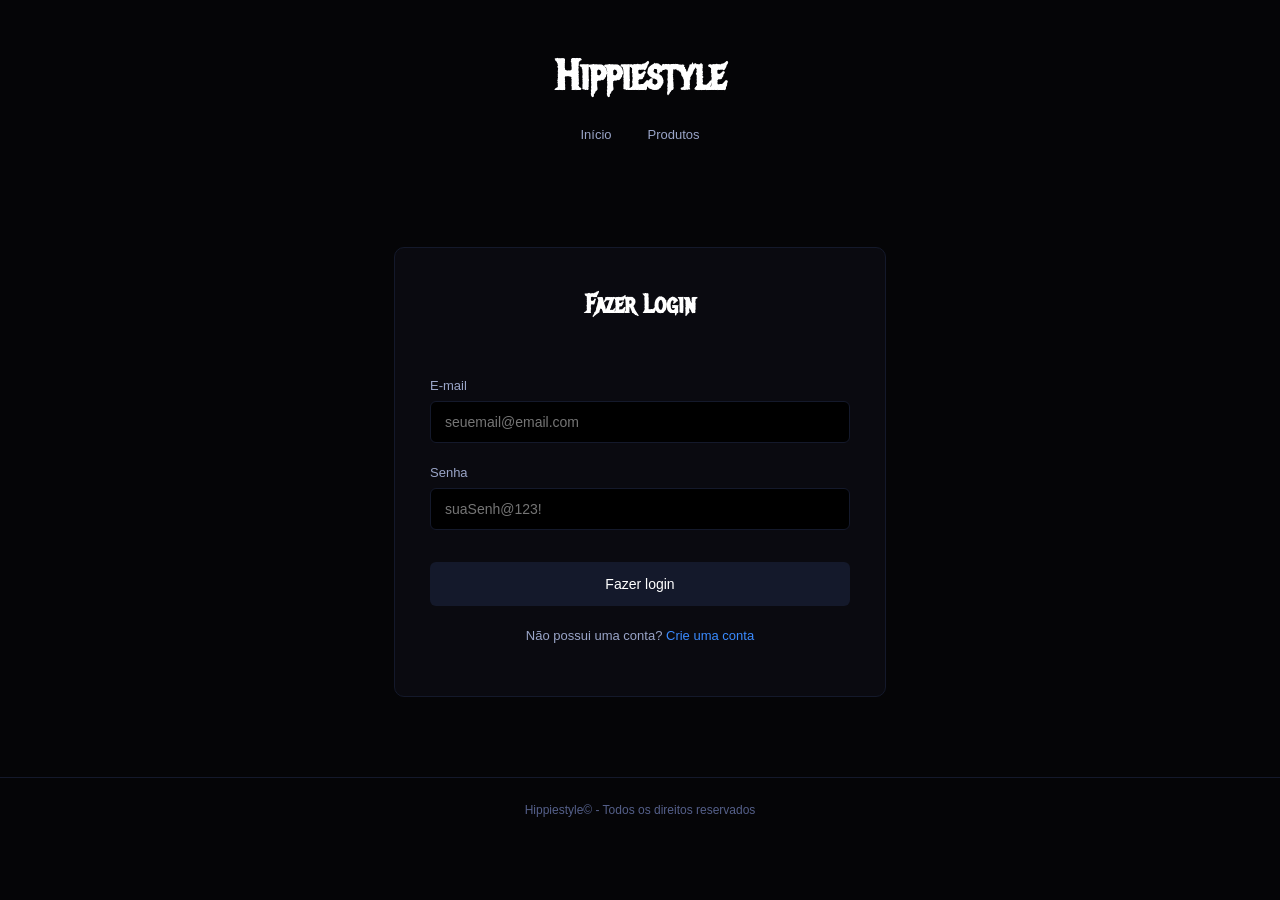
<file: index.html>
<!DOCTYPE html>
<html lang="pt-BR">
<head>
    <meta charset="UTF-8">
    <meta name="viewport" content="width=device-width, initial-scale=1.0">
    <title>Hippiestyle | Login</title>
    <link rel="preconnect" href="https://fonts.googleapis.com">
    <link rel="stylesheet" href="style/login.css">  
    <link rel="icon" type="image/jpeg" href="src/images/icon.jpg">
</head>

<body>
    <header>
        <h1>Hippiestyle</h1>
        <nav>
            <a onclick="Redirecionamento()">Início</a>
            <a onclick="Redirecionamento()">Produtos</a>
        </nav>
        <p id="msgRedirecionamento"></p>
    </header>

    <main>
        <section>
            <h2>Fazer Login</h2>

            <div id="mensagem"></div>

            <form>
                <label for="email">E-mail</label>
                <input type="email" id="email" placeholder="seuemail@email.com">

                <label for="senha">Senha</label>
                <input type="password" id="senha" placeholder="suaSenh@123!">

                <button type="button" onclick="fazerLogin()">Fazer login</button>

                <p>Não possui uma conta? <a href="pages/cadastro.html">Crie uma conta</a></p>
            </form>
        </section>
    </main>

    <footer>
        <p>Hippiestyle© - Todos os direitos reservados</p>
    </footer>

    <script src="script/login.js"></script>

</body>
</html>
</file>
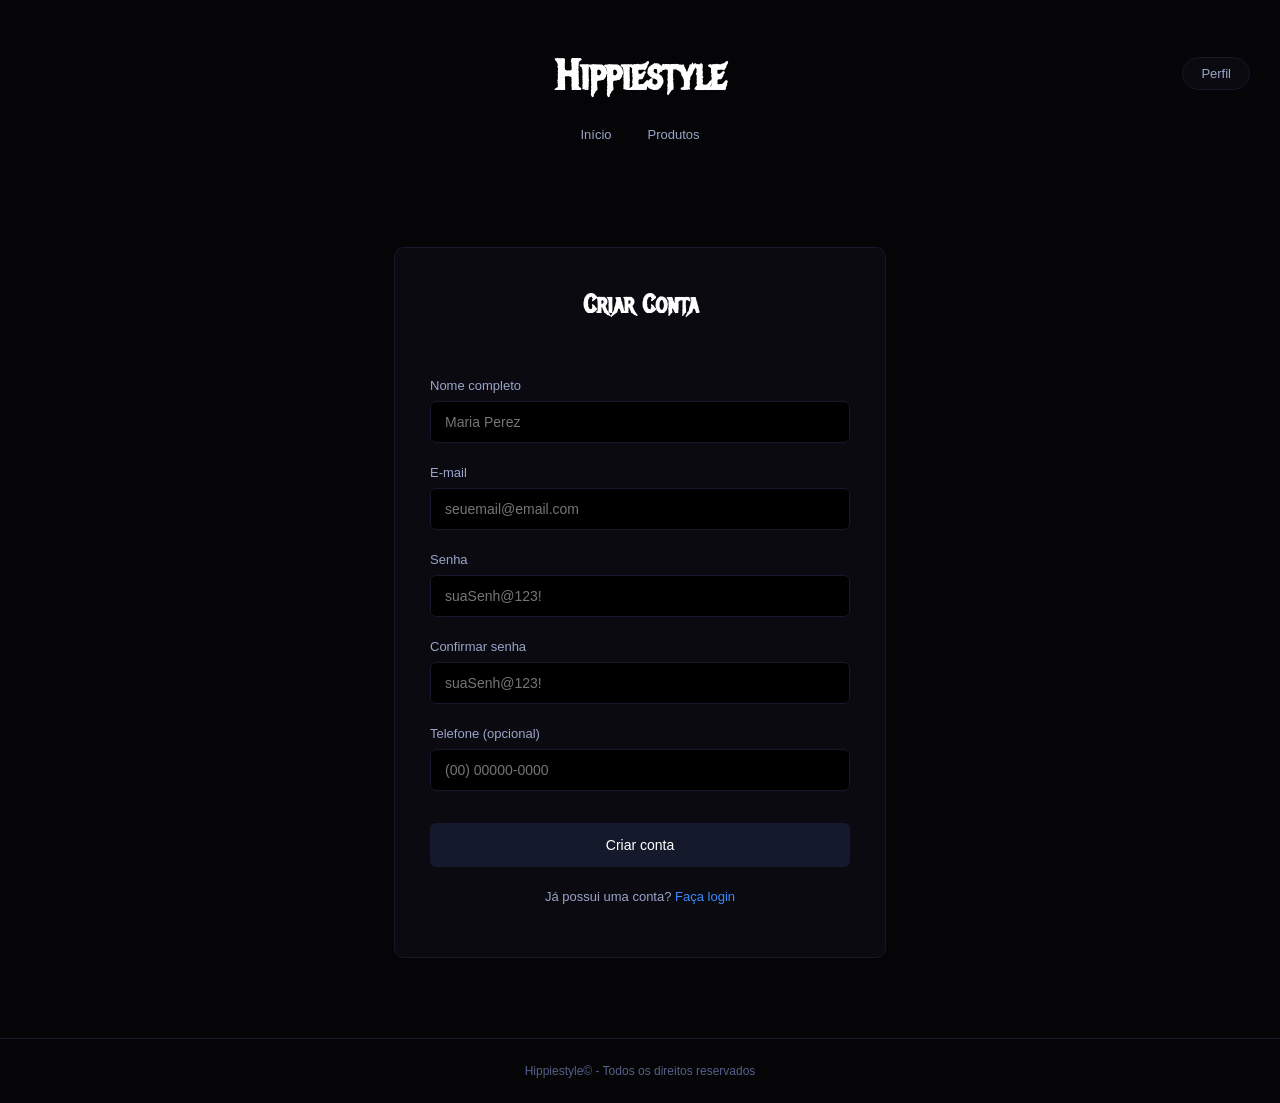
<file: pages/cadastro.html>
<!DOCTYPE html>
<html lang="pt-BR">

<head>
  <meta charset="UTF-8">
  <meta name="viewport" content="width=device-width, initial-scale=1.0">
  <title> Hippiestyle | Criar Conta</title>
  <link rel="preconnect" href="https://fonts.googleapis.com">
  <link rel="stylesheet" href="../style/cadastro.css">
  <link rel="icon" type="image/jpeg" href="../src/images/icon.jpg">
</head>

<body>

  <header>
    <h1>Hippiestyle</h1>
    <nav>
      <a onclick="Redirecionamento()">Início</a>
      <a onclick="Redirecionamento()">Produtos</a>
    </nav>
    <p id="msgRedirecionamento"></p>
    <!-- Botão que leva para o perfil (ou cadastro, se não estiver logado) -->
    <button id="botaoPerfil" type="button">Perfil</button>
  </header>

  <main>
    <section>
      <h2>Criar Conta</h2>

      <form>
        <label for="nome">Nome completo</label>
        <input type="text" id="nome" placeholder="Maria Perez">

        <label for="email">E-mail</label>
        <input type="email" id="email" placeholder="seuemail@email.com">

        <label for="senha">Senha</label>
        <input type="password" id="senha" placeholder="suaSenh@123!">

        <label for="confirmar">Confirmar senha</label>
        <input type="password" id="confirmar" placeholder="suaSenh@123!">

        <label for="telefone">Telefone (opcional)</label>
        <input type="tel" id="telefone" placeholder="(00) 00000-0000">

        <button type="button" onclick="criarConta()">Criar conta</button>

        <p>Já possui uma conta? <a href="../index.html">Faça login</a></p>
      </form>
    </section>
  </main>

  <footer>
    <p>Hippiestyle© - Todos os direitos reservados</p>
  </footer>

  <script src="../script/cadastro.js"></script>

</body>

</html>
</file>
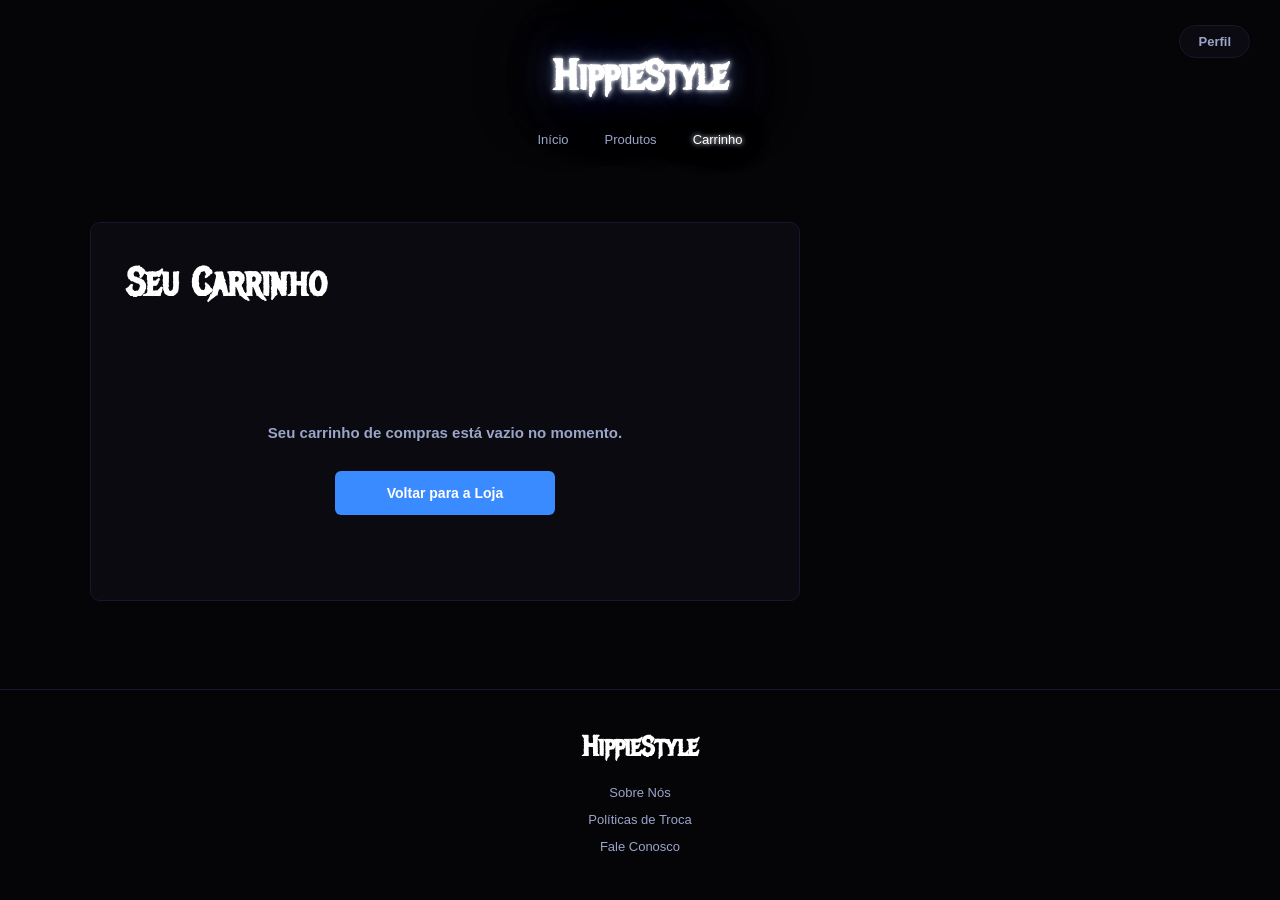
<file: pages/carrinho.html>
<!DOCTYPE html>
<html lang="pt-BR">

<head>
    <meta charset="utf-8">
    <meta name="viewport" content="width=device-width, initial-scale=1">
    <title>HippieStyle | Carrinho</title>
    <link rel="stylesheet" href="../style/carrinho.css">
    <link rel="icon" type="image/jpeg" href="../src/images/icon.jpg">
</head>

<body>

    <header>
        <h1 id="propriaPage">HippieStyle</h1>
        <nav>
            <a href="home.html">Início</a>
            <a href="produtos.html">Produtos</a>
            <a id="propriaPage" href="carrinho.html">Carrinho</a>
        </nav>
        <!-- Botão que leva para o perfil (ou cadastro, se não estiver logado) -->
        <button id="botaoPerfil" type="button">Perfil</button>
    </header>

    <main>
        <div class="layout-carrinho" id="layoutCarrinho">

            <div class="coluna-produtos">
                <section class="container-produtos">
                    <h2>Seu Carrinho</h2>

                    <p id="mensagem"></p>

                    <div class="paineis-controle" id="paineisControle">
                        <button type="button" class="btn-acao-global" onclick="ordenarCarrinho()">Ordenar A-Z</button>
                        <button type="button" class="btn-acao-global" onclick="removerUltimoProduto()">Remover
                            Último</button>
                        <button type="button" class="btn-limpar-global" onclick="limparCarrinho()">Limpar
                            Carrinho</button>
                    </div>

                    <ul id="ulCarrinho"></ul>
                </section>
            </div>

            <aside class="coluna-resumo" id="colunaResumo">
                <div class="card-resumo">
                    <h3>Resumo do Pedido</h3>
                    <hr class="divisor-resumo">

                    <div class="linha-resumo">
                        <span>Produtos:</span>
                        <span id="txtQuantidadeCarrinho">Total de produtos: 0</span>
                    </div>

                    <div class="linha-resumo">
                        <span>Subtotal itens:</span>
                        <span id="txtSubtotalSimulado">R$ 0,00</span>
                    </div>

                    <div class="linha-resumo">
                        <span>Frete:</span>
                        <span id="txtFreteSimulado">R$ 15,00</span>
                    </div>

                    <div class="linha-resumo destaque-desconto">
                        <span>Desconto:</span>
                        <span id="txtDescontoSimulado">- R$ 0,00</span>
                    </div>

                    <hr class="divisor-resumo">

                    <div class="linha-resumo valor-total">
                        <span>Valor Total:</span>
                        <span id="txtTotalCarrinho">Total: R$ 0,00</span>
                    </div>

                    <div class="botoes-checkout">
                        <button type="button" class="btn-finalizar" onclick="finalizarCompra()">Finalizar
                            Compra</button>
                        <a href="produtos.html" class="link-continuar">Continuar Comprando</a>

                    </div>

                    <p id="finalizacao"></p>
                </div>
            </aside>

        </div>
    </main>

    <footer>
        <h3>HippieStyle</h3>
        <div class="bloco-rodape">
            <a href="#">Sobre Nós</a>
            <a href="#">Políticas de Troca</a>
            <a href="#">Fale Conosco</a>
        </div>
    </footer>

    <script src="../script/carrinho.js"></script>
</body>

</html>
</file>
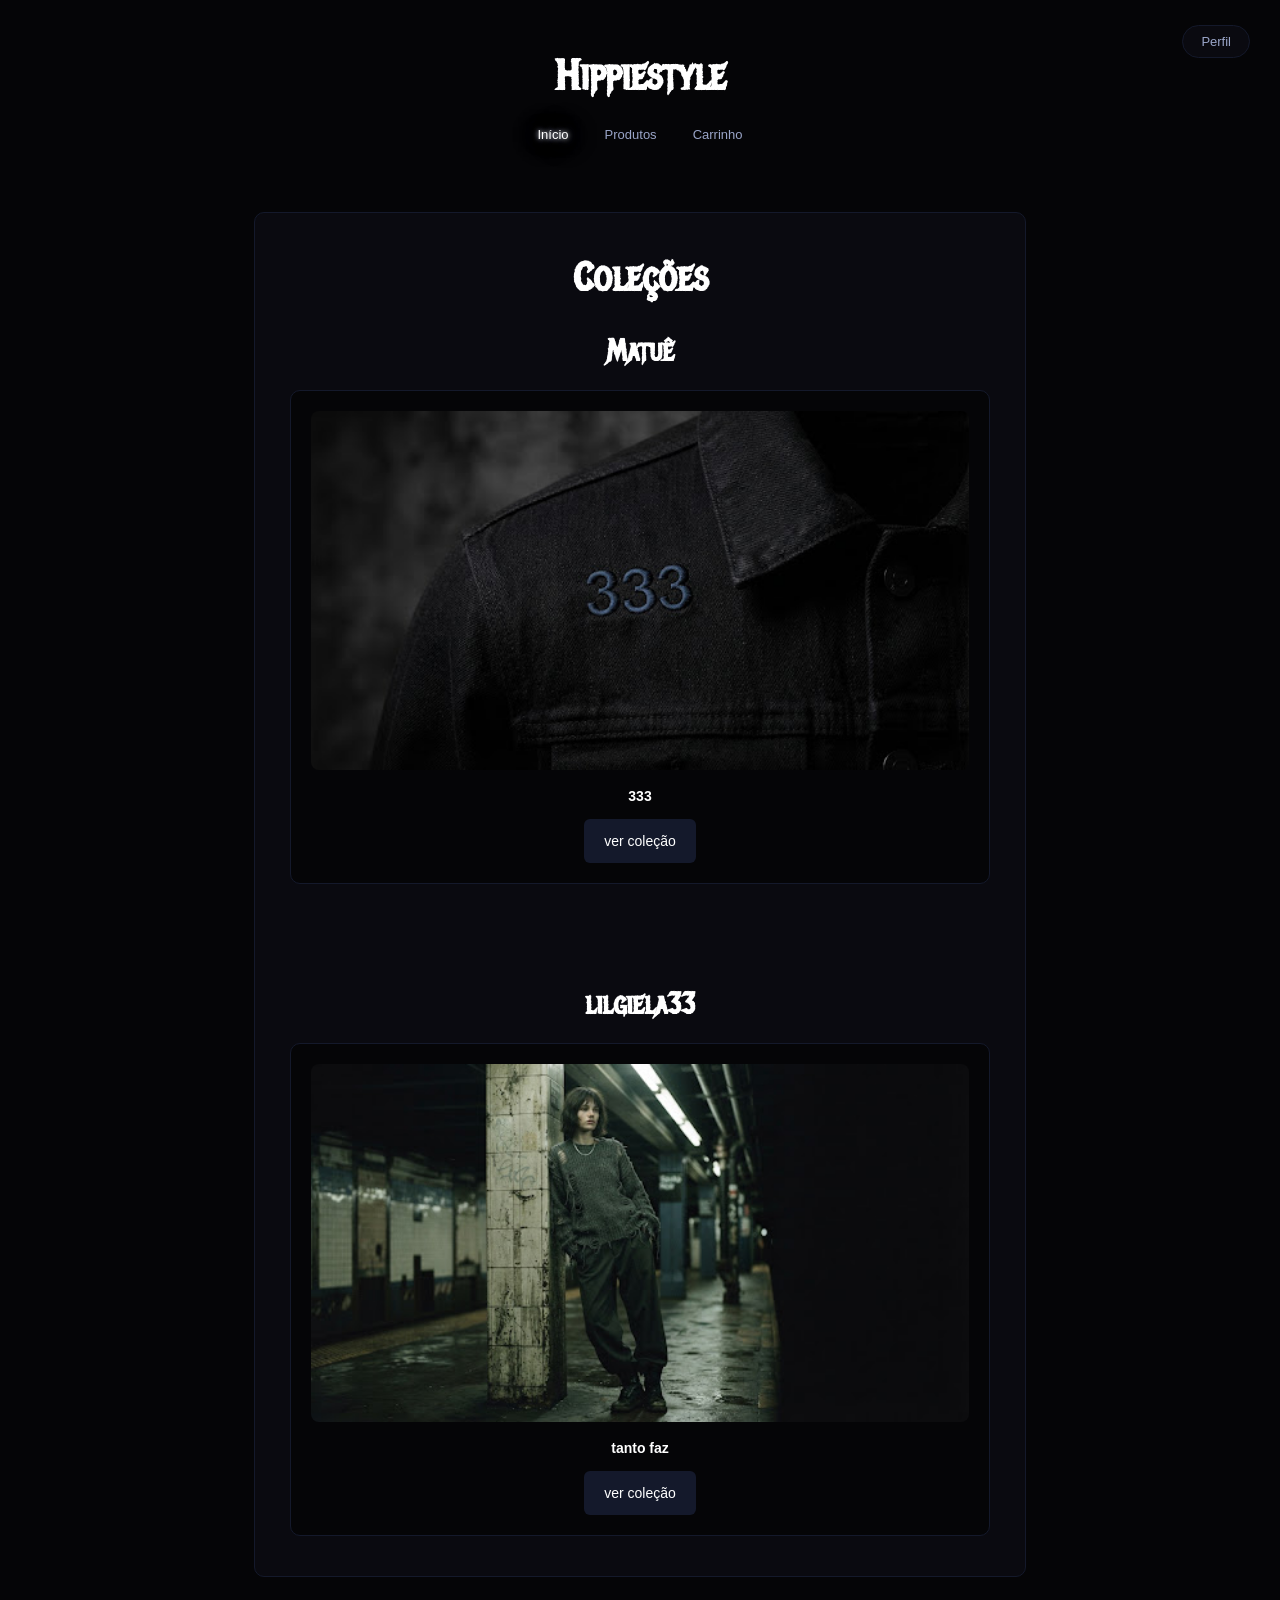
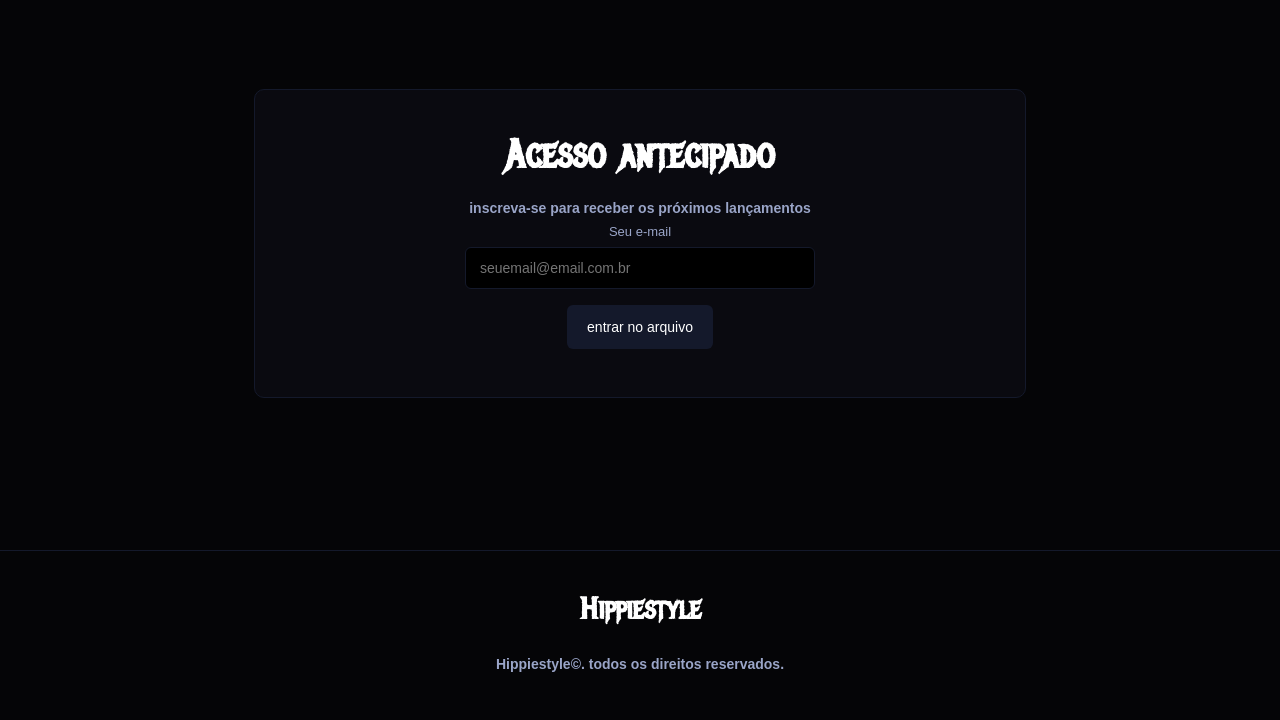
<file: pages/home.html>
<!DOCTYPE html>
<html lang="pt-BR">

<head>
  <meta charset="UTF-8">
  <meta name="viewport" content="width=device-width, initial-scale=1.0">
  <title> Hippiestyle | Home </title>
  <link rel="preconnect" href="https://fonts.googleapis.com">
  <link rel="stylesheet" href="../style/home.css">
  <link rel="icon" type="image/jpeg" href="../src/images/icon.jpg">

</head>

<body>

  <!-- CABEÇALHO -->
  <header>
    <h1>Hippiestyle</h1>
    <nav>
      <a id="propriaPage" href="home.html">Início</a>
      <a href="produtos.html">Produtos</a>
      <a href="carrinho.html">Carrinho</a>
    </nav>

    <!-- Botão que leva para o perfil (ou cadastro, se não estiver logado) -->
    <button id="botaoPerfil" type="button">Perfil</button>
  </header>

  <main>

    <!-- SEÇÃO DE COLEÇÕES: agrupa as coleções (álbuns) por artistas -->
    <section>
      <h2>Coleções</h2>

      <!-- Categoria: Matuê -->
      <h3>Matuê</h3>

      <!-- Coleção 1 -->
      <div class="colecao">
        <img src="../src/images/img1.jpg" alt="Jaqueta jeans preta com bordado do número 333">
        <br>
        <p>333</p>
        <a href="produtos.html#colecao-matue">
          <button type="button">ver coleção</button>
        </a>
      </div>

      <br>
      <br>
      <br>
      <br>

      <!-- Categoria: lilgiela33 -->
      <h3>lilgiela33</h3>

      <!-- Coleção 2 -->
      <div class="colecao">
        <img src="../src/images/img2.jpg" alt="Tricô cinza em estação de metrô com luz fluorescente">
        <br>
        <p>tanto faz</p>
        <a href="produtos.html#colecao-lilgiela33">
          <button type="button">ver coleção</button>
        </a>
      </div>

    </section>

    <br>
    <br>
    <br>
    <br>

    <!-- SEÇÃO DE NEWSLETTER -->
    <section>
      <h2>Acesso antecipado</h2>
      <p>inscreva-se para receber os próximos lançamentos</p>

      <form>
        <label for="email-newsletter">Seu e-mail</label>
        <input type="email" id="email-newsletter" placeholder="seuemail@email.com.br">

        <!-- O botão chama a função inscrever(), que está no arquivo home.js -->
        <button type="button" onclick="inscrever()">entrar no arquivo</button>
      </form>

      <!-- Aqui aparece a mensagem depois que a pessoa clica no botão -->
      <p id="mensagem-inscricao"></p>
    </section>

  </main>

  <br>
  <br>
  <br>
  <br>

  <!-- RODAPÉ -->
  <footer>
    <h3>Hippiestyle</h3>
    <p>Hippiestyle©. todos os direitos reservados.</p>
  </footer>

  <!-- Script da página Home -->
  <script src="../script/home.js"></script>

</body>

</html>
</file>
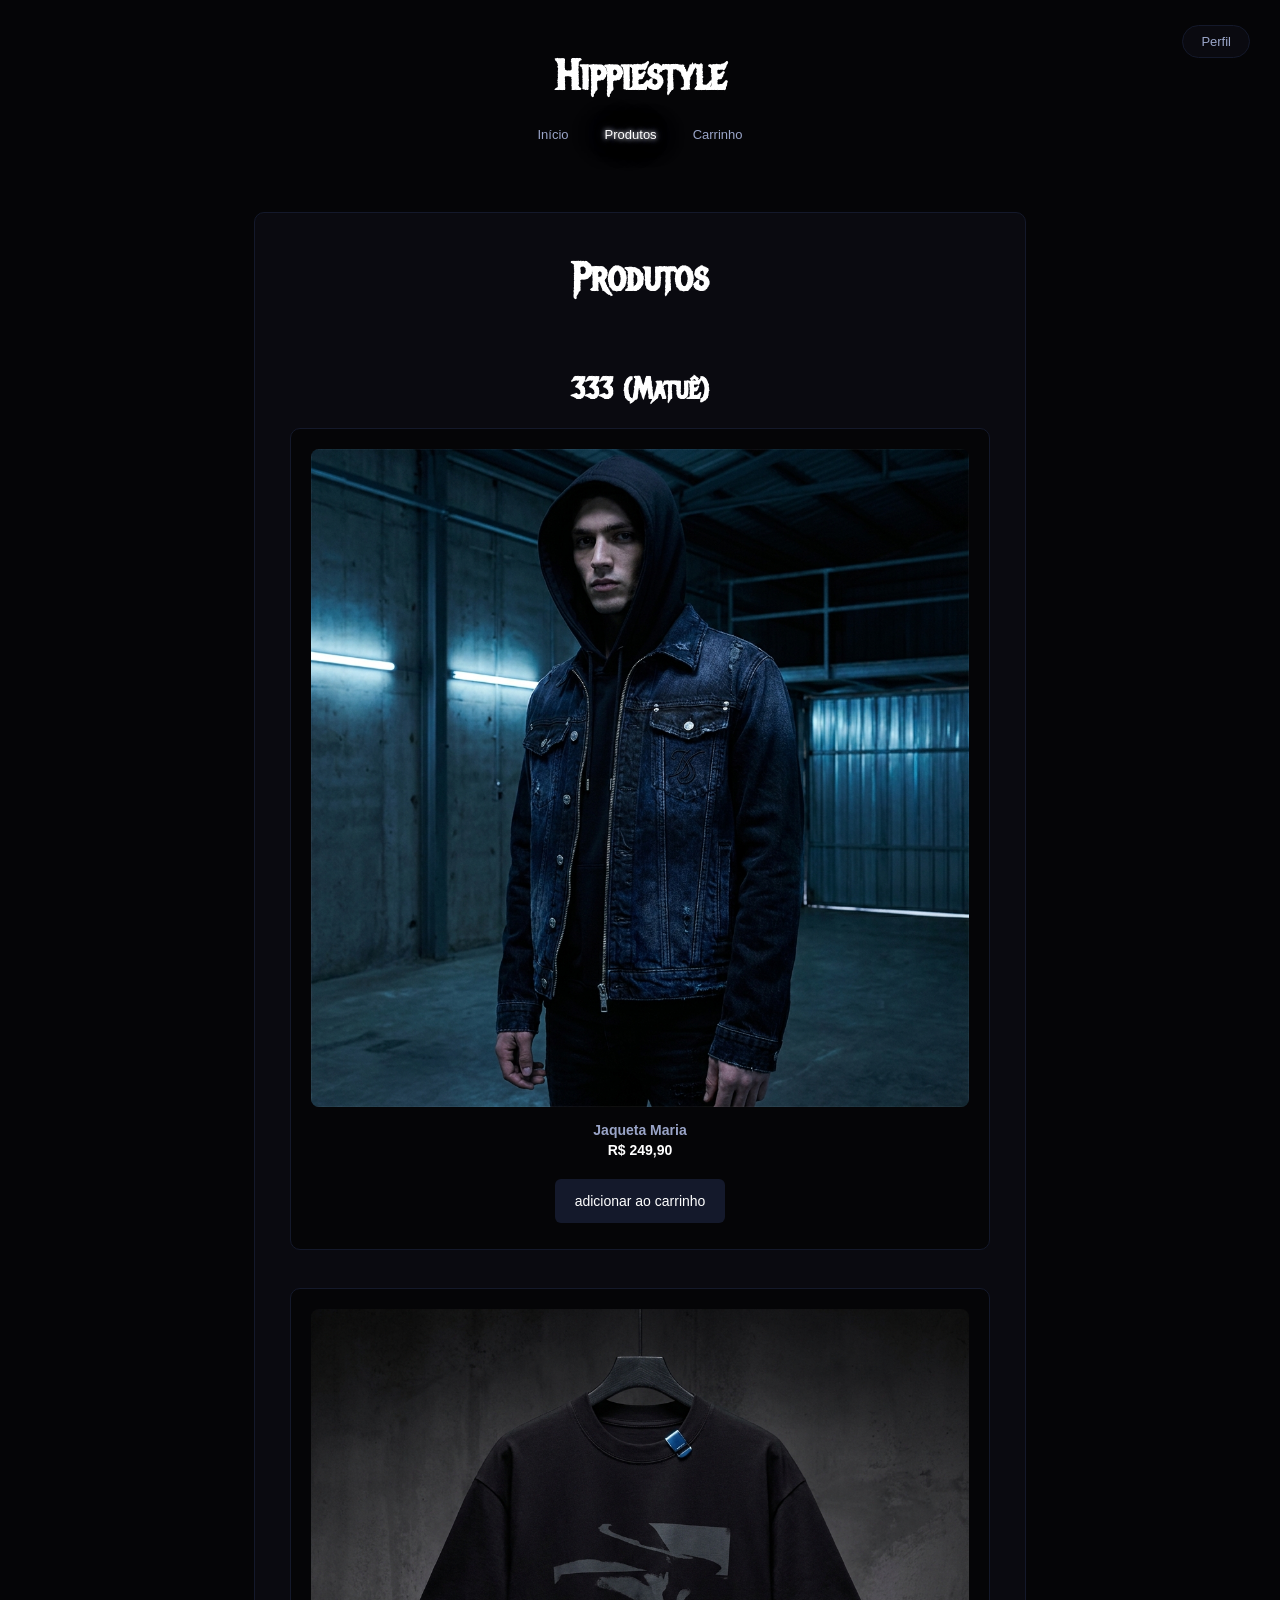
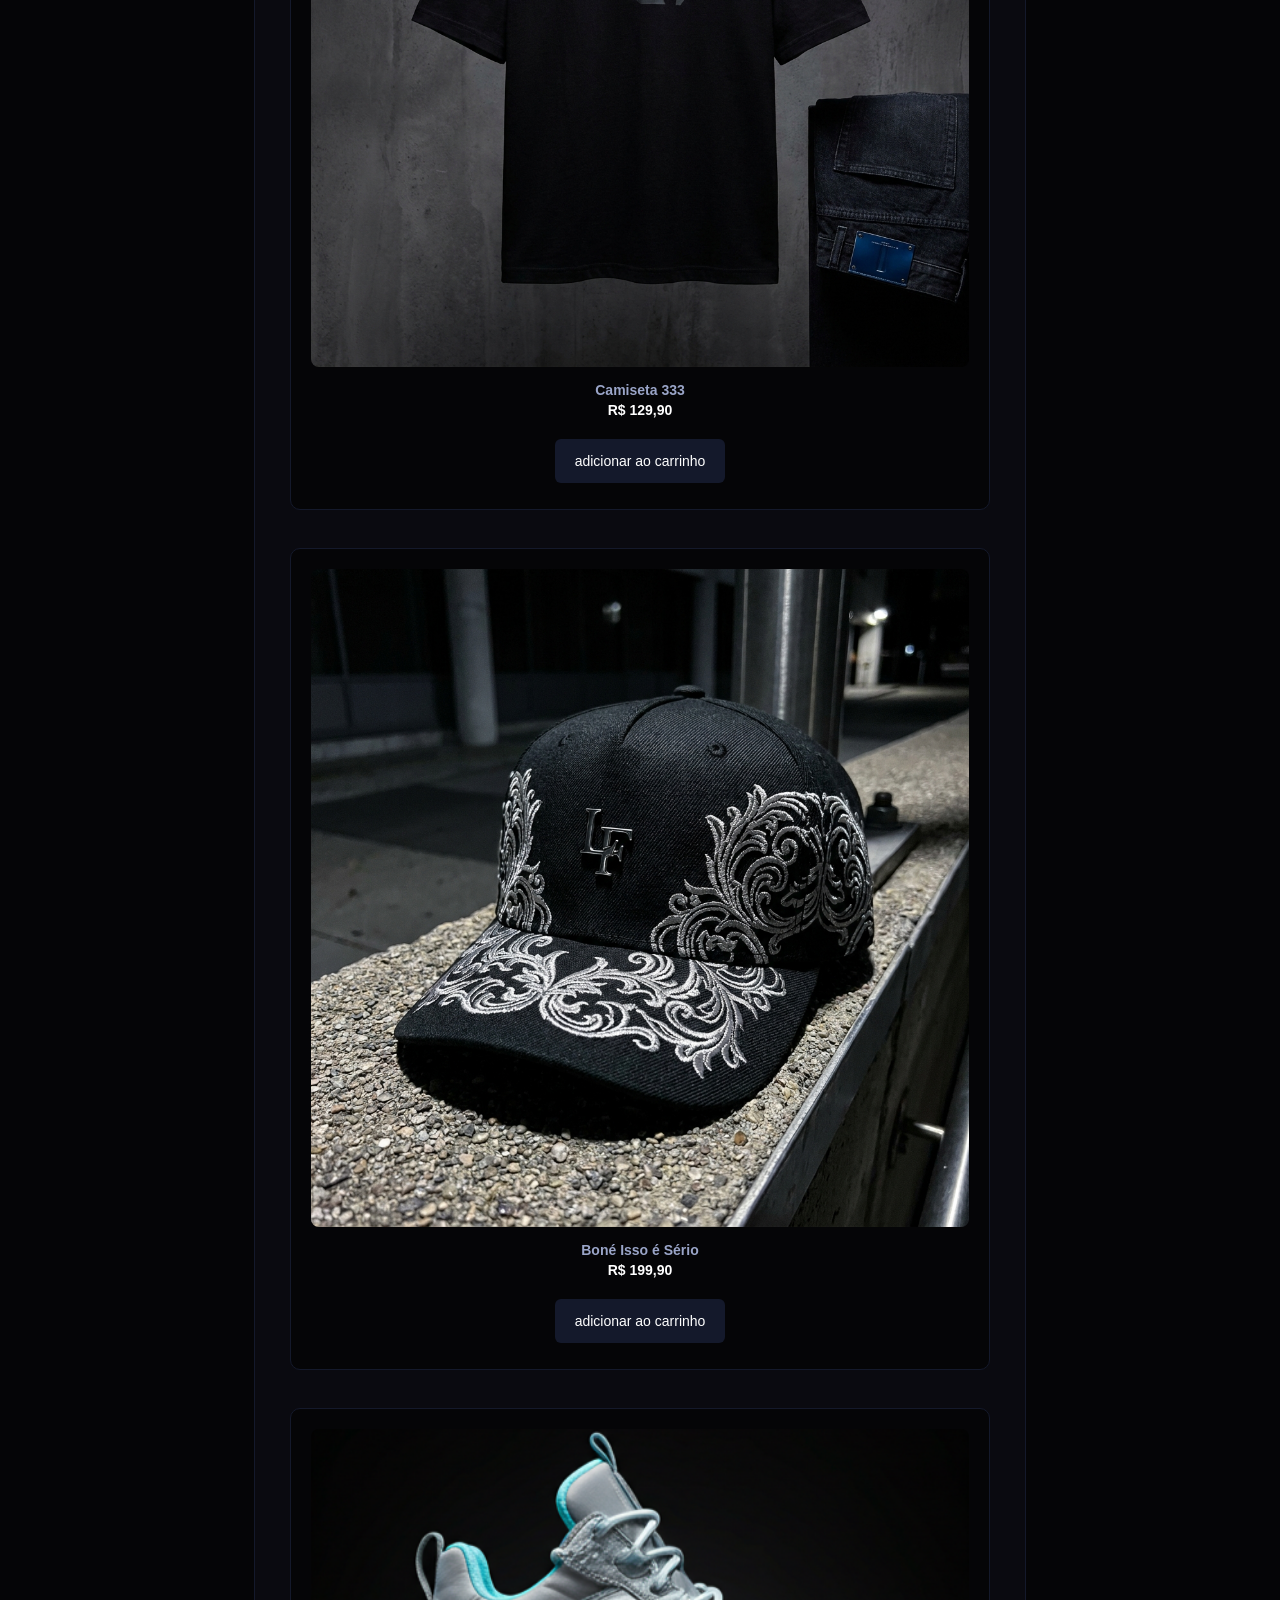
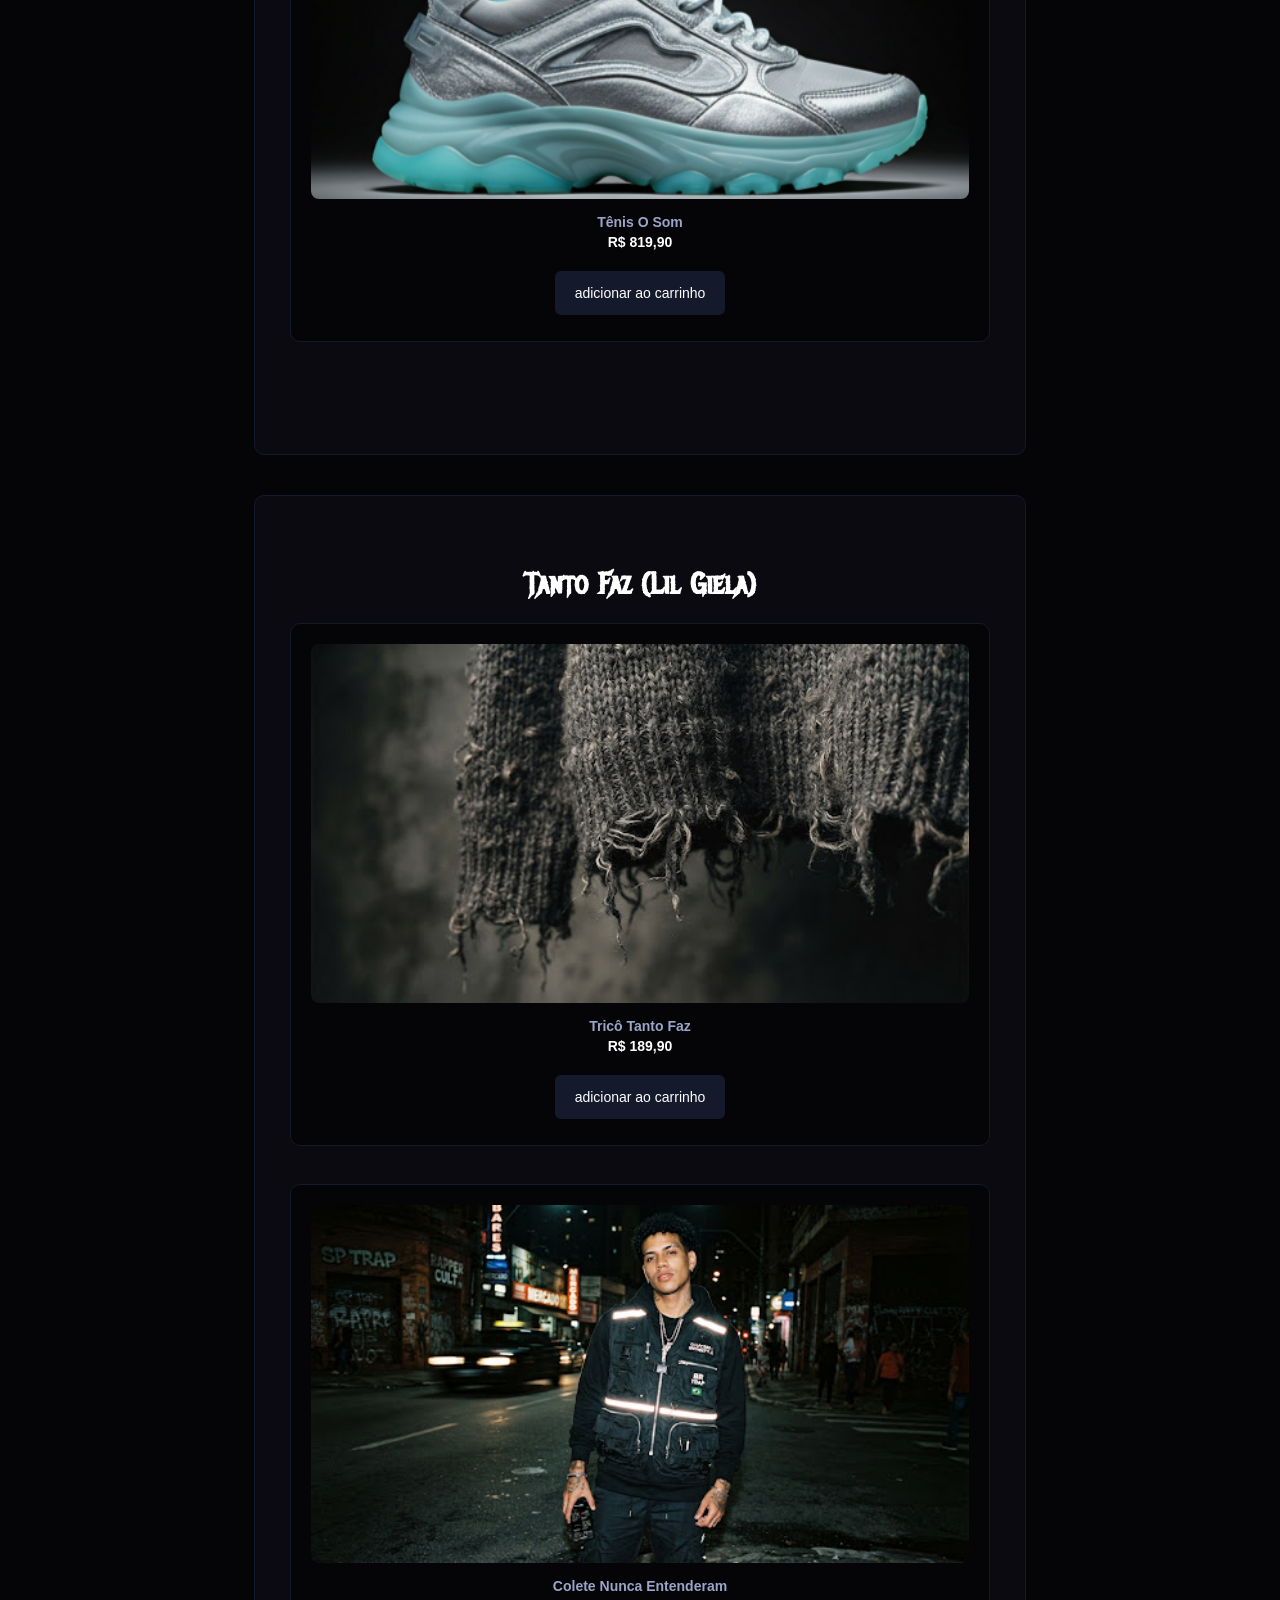
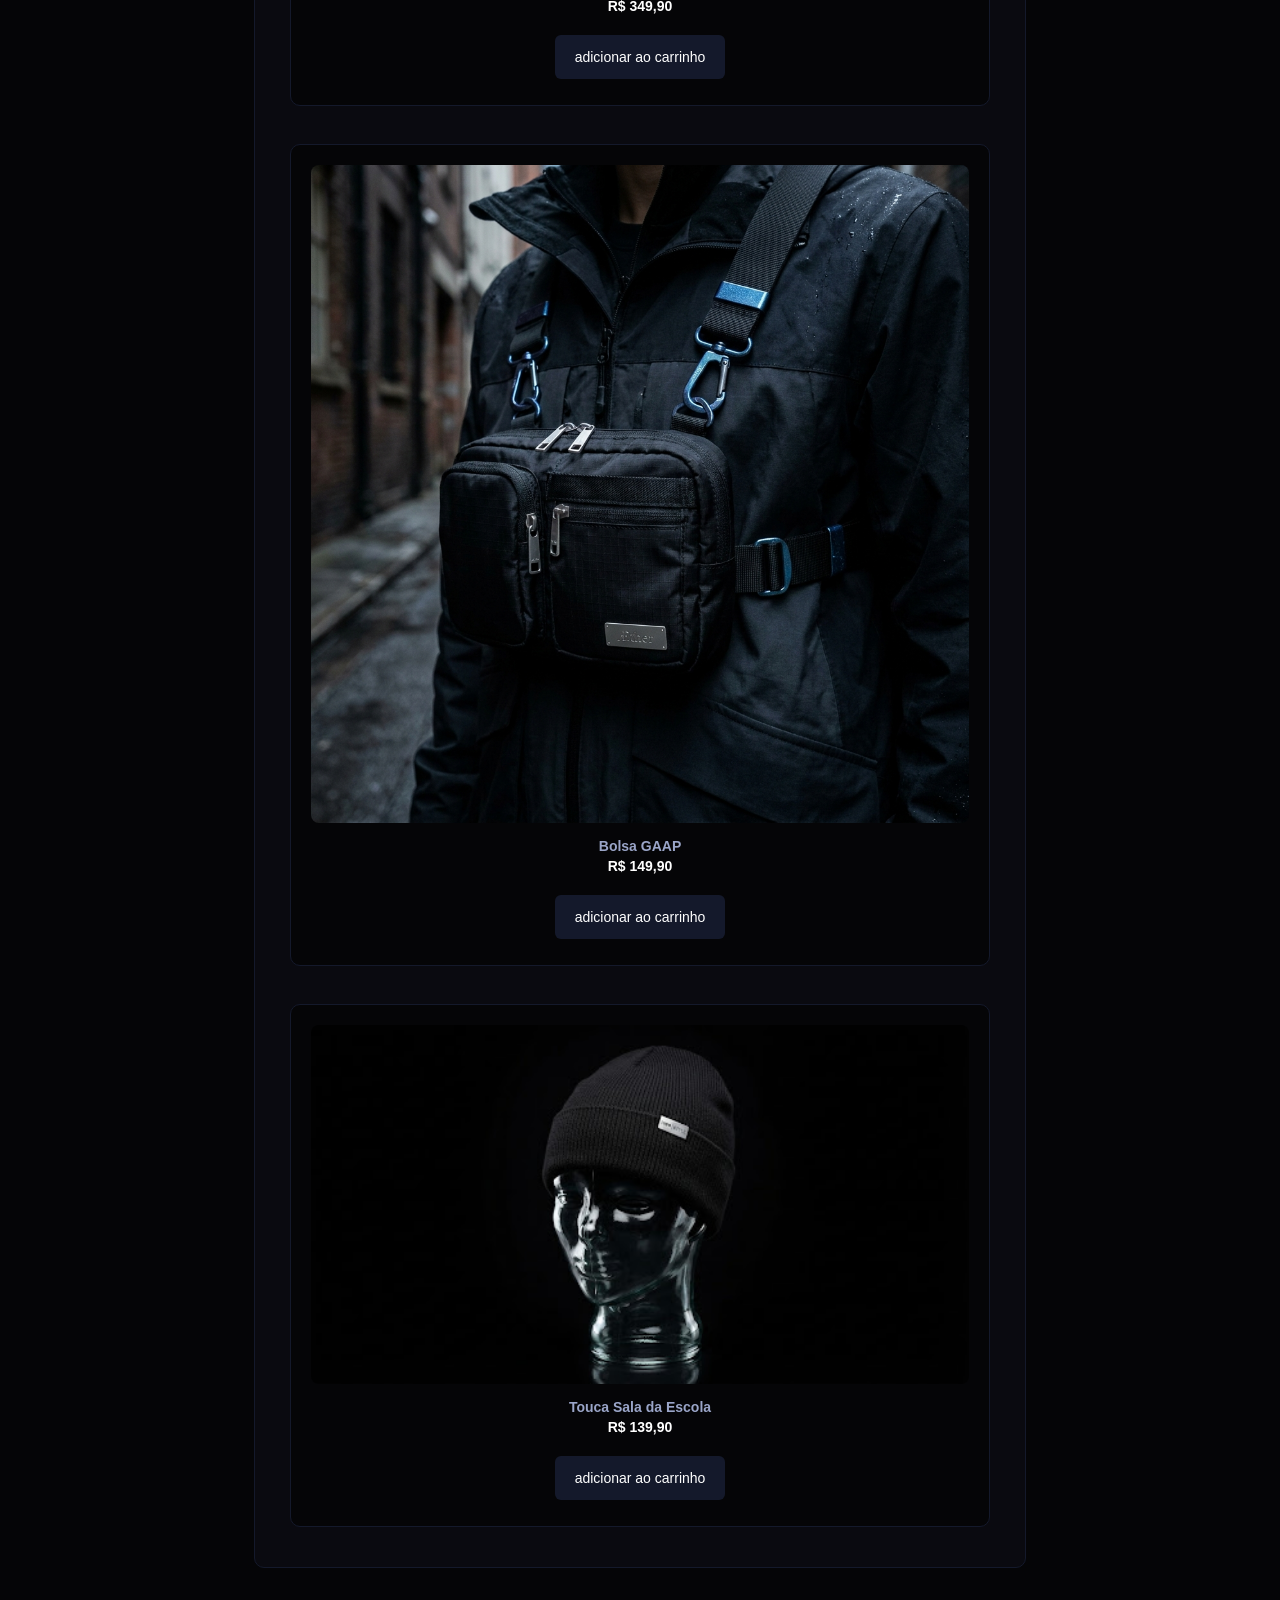
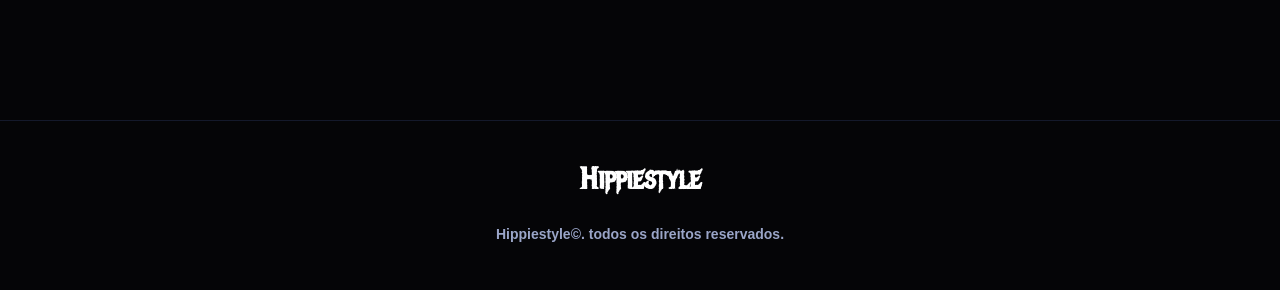
<file: pages/produtos.html>
<!DOCTYPE html>
<html lang="pt-BR">

<head>
  <meta charset="UTF-8">
  <meta name="viewport" content="width=device-width, initial-scale=1.0">
  <title> Hippiestyle | Produtos </title>
  <link rel="preconnect" href="https://fonts.googleapis.com">
  <link rel="stylesheet" href="../style/produtos.css">
  <link rel="icon" type="image/jpeg" href="../src/images/icon.jpg">
</head>

<body>

  <header>
    <h1>Hippiestyle</h1>
    <nav>
      <a href="home.html">Início</a>
      <a id="propriaPage" href="produtos.html">Produtos</a>
      <a href="carrinho.html">Carrinho</a>
    </nav>
    <!-- Botão que leva para o perfil (ou cadastro, se não estiver logado) -->
    <button id="botaoPerfil" type="button">Perfil</button>
  </header>

  <main>

    <section id="colecao-matue">
      <h2>Produtos</h2>

      <p id="mensagem"></p>

      <h3>333 (Matuê)</h3>

      <div class="colecao" id="colecao1">
        <img src="../src/images/produto1.png" alt="Jaqueta jeans preta com bordado do número 333">
        <h4>Jaqueta Maria</h4>
        <p>R$ 249,90</p>
        <button type="button"
          onclick="addCarrinho(1, 'Jaqueta Maria', 249.90, '../src/images/produto1.png', 'Jaqueta jeans preta com bordado exclusivo do número 333.')">adicionar
          ao carrinho</button>
      </div>

      <br>

      <div class="colecao" id="colecao2">
        <img src="../src/images/produto2.png" alt="Camiseta preta estampada com o logo da coleção 333">
        <h4>Camiseta 333</h4>
        <p>R$ 129,90</p>
        <button type="button"
          onclick="addCarrinho(2, 'Camiseta 333', 129.90, '../src/images/produto2.png', 'Camiseta preta em algodão premium estampada com o logo oficial 333.')">adicionar
          ao carrinho</button>
      </div>

      <br>

      <div class="colecao">
        <img src="../src/images/produto3.png" alt="Boné preto bordado com artes brancas">
        <h4>Boné Isso é Sério</h4>
        <p>R$ 199,90</p>
        <button type="button"
          onclick="addCarrinho(3, 'Boné Isso é Sério', 199.90, '../src/images/produto3.png', 'Boné snapback preto com bordados conceituais em linhas brancas.')">adicionar
          ao carrinho</button>
      </div>

      <br>

      <div class="colecao">
        <img src="../src/images/produto4.png"
          alt="Tênis cinza claro com solado alto e azul claro, representando a faixa O Som">
        <h4>Tênis O Som</h4>
        <p>R$ 819,90</p>
        <button type="button"
          onclick="addCarrinho(4, 'Tênis O Som', 819.90, '../src/images/produto4.png', 'Sneaker streetwear cinza claro com solado em azul elétrico high-tier.')">adicionar
          ao carrinho</button>
      </div>

      <br>
      <br>
      <br>
      <br>
    </section>

    <section id="colecao-lilgiela33">
      <h3>Tanto Faz (Lil Giela)</h3>

      <div class="colecao">
        <img src="../src/images/produto5.jpg" alt="Tricô cinza em estação de metrô com luz fluorescente">
        <h4>Tricô Tanto Faz</h4>
        <p>R$ 189,90</p>
        <button type="button"
          onclick="addCarrinho(5, 'Tricô Tanto Faz', 189.90, '../src/images/produto5.jpg', 'Blusa de tricô artesanal cinza com caimento oversized.')">adicionar
          ao carrinho</button>
      </div>

      <br>

      <div class="colecao">
        <img src="../src/images/produto6.jpg" alt="Colete cinza com detalhes refletivos e bolsos grandes">
        <h4>Colete Nunca Entenderam</h4>
        <p>R$ 349,90</p>
        <button type="button"
          onclick="addCarrinho(6, 'Colete Nunca Entenderam', 349.90, '../src/images/produto6.jpg', 'Colete utilitário com bolsos cargos táticos e detalhes refletivos.')">adicionar
          ao carrinho</button>
      </div>

      <br>

      <div class="colecao">
        <img src="../src/images/produto7.png" alt="Bolsa preta pequena com detalhes refletivos">
        <h4>Bolsa GAAP</h4>
        <p>R$ 149,90</p>
        <button type="button"
          onclick="addCarrinho(7, 'Bolsa GAAP', 149.90, '../src/images/produto7.png', 'Shoulder bag preta compacta de nylon impermeável com logo refletivo.')">adicionar
          ao carrinho</button>
      </div>

      <br>

      <div class="colecao">
        <img src="../src/images/produto8.jpg" alt="Touca preta com etiqueta da coleção Tanto Faz">
        <h4>Touca Sala da Escola</h4>
        <p>R$ 139,90</p>
        <button type="button"
          onclick="addCarrinho(8, 'Touca Sala da Escola', 139.90, '../src/images/produto8.jpg', 'Beanie preta clássica em malha canelada com etiqueta exclusiva.')">adicionar
          ao carrinho</button>
      </div>

    </section>

    <br>
    <br>
    <br>
    <br>
  </main>

  <footer>
    <h3>Hippiestyle</h3>
    <p>Hippiestyle©. todos os direitos reservados.</p>
  </footer>

  <script src="../script/produtos.js"></script>

</body>

</html>
</file>
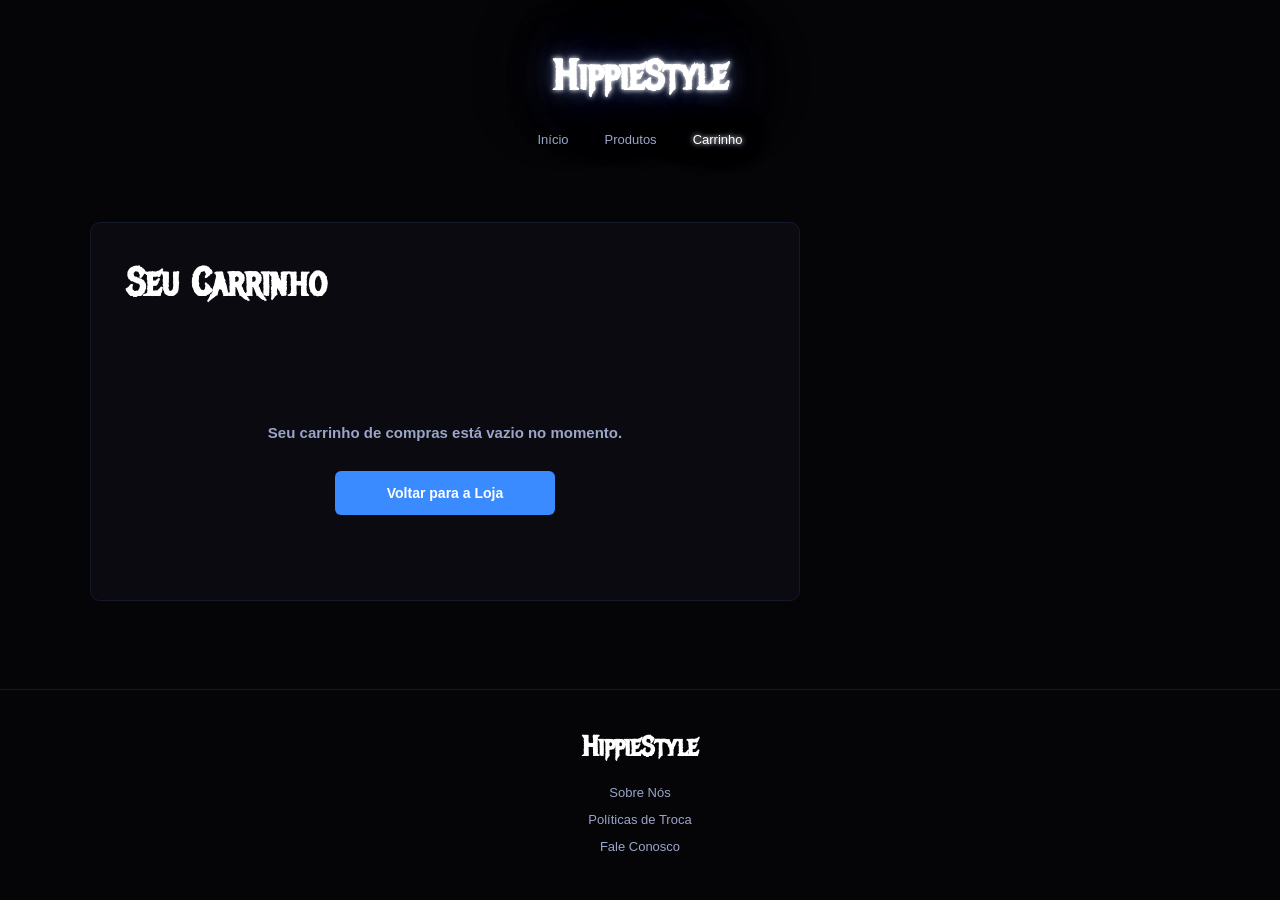
<file: hippiestyle/pages/carrinho.html>
<!DOCTYPE html>
<html lang="pt-BR">

<head>
    <meta charset="utf-8">
    <meta name="viewport" content="width=device-width, initial-scale=1">
    <title>Carrinho | HippieStyle</title>
    <link rel="stylesheet" href="../style/carrinho.css">
</head>

<body>

    <header>
        <h1 id="propriaPage">HippieStyle</h1>
        <nav>
            <a href="../pages/home.html">Início</a>
            <a href="../pages/produtos.html">Produtos</a>
            <a id="propriaPage" href="../pages/carrinho.html">Carrinho</a>
        </nav>
    </header>

    <main>
        <div class="layout-carrinho" id="layoutCarrinho">

            <div class="coluna-produtos">
                <section class="container-produtos">
                    <h2>Seu Carrinho</h2>

                    <p id="mensagem"></p>

                    <div class="paineis-controle" id="paineisControle">
                        <button type="button" class="btn-acao-global" onclick="ordenarCarrinho()">Ordenar A-Z</button>
                        <button type="button" class="btn-acao-global" onclick="removerUltimoProduto()">Remover
                            Último</button>
                        <button type="button" class="btn-limpar-global" onclick="limparCarrinho()">Limpar
                            Carrinho</button>
                    </div>

                    <ul id="ulCarrinho"></ul>
                </section>
            </div>

            <aside class="coluna-resumo" id="colunaResumo">
                <div class="card-resumo">
                    <h3>Resumo do Pedido</h3>
                    <hr class="divisor-resumo">

                    <div class="linha-resumo">
                        <span>Produtos:</span>
                        <span id="txtQuantidadeCarrinho">Total de produtos: 0</span>
                    </div>

                    <div class="linha-resumo">
                        <span>Subtotal itens:</span>
                        <span id="txtSubtotalSimulado">R$ 0,00</span>
                    </div>

                    <div class="linha-resumo">
                        <span>Frete:</span>
                        <span id="txtFreteSimulado">R$ 15,00</span>
                    </div>

                    <div class="linha-resumo destaque-desconto">
                        <span>Desconto:</span>
                        <span id="txtDescontoSimulado">- R$ 0,00</span>
                    </div>

                    <hr class="divisor-resumo">

                    <div class="linha-resumo valor-total">
                        <span>Valor Total:</span>
                        <span id="txtTotalCarrinho">Total: R$ 0,00</span>
                    </div>

                    <div class="botoes-checkout">
                        <button type="button" class="btn-finalizar" onclick="finalizarCompra()">Finalizar
                            Compra</button>
                        <a href="produtos.html" class="link-continuar">Continuar Comprando</a>
                    </div>

                    <p id="finalizacao"></p>
                </div>
            </aside>

        </div>
    </main>

    <footer>
        <h3>HippieStyle</h3>
        <div class="bloco-rodape">
            <a href="#">Sobre Nós</a>
            <a href="#">Políticas de Troca</a>
            <a href="#">Fale Conosco</a>
        </div>
    </footer>

    <script src="../script/carrinho.js"></script>
</body>

</html>
</file>
<file: style/login.css>
@import url('https://fonts.googleapis.com/css2?family=Metal+Mania&display=swap');

 body {
   margin: 0;
   padding: 0;
   background-color: #050507;
   color: #ffffff;
   font-family: Arial, sans-serif;
 }

 header {
   display: flex;
   flex-direction: column;
   align-items: center;
   padding: 50px 20px 30px 20px;
 }

 /* Modifica a seção do cabeçalho de acordo com a página que o usuário está*/
 #propriaPage {
   color: #fff;
   text-shadow: 0 0 5px #fff,
     0 0 10px #343d5a,
     0 0 20px #343d5a,
     0 0 40px #343d5a,
     0 0 80px #343d5a;
 }

 h1 {
   font-family: 'Metal Mania', cursive;
   font-size: 42px;
   color: #ffffff;
   text-align: center;
   margin: 0;
 }

 nav {
   display: flex;
   justify-content: center;
   margin-top: 25px;
 }

 nav a {
   color: #9aa5c8;
   text-decoration: none;
   font-size: 13px;
   margin: 0 18px;
   transition: color 0.3s;
   cursor: pointer;
 }

 nav a:hover {
   color: #3a8bff;
 }

 main {
   display: flex;
   justify-content: center;
   padding: 40px 20px 80px 20px;
 }

 section {
   width: 100%;
   max-width: 420px;
   background-color: #0a0a10;
   border: 1px solid #14192b;
   border-radius: 10px;
   padding: 40px 35px;
 }

 h2 {
   font-family: 'Metal Mania', cursive;
   font-size: 26px;
   text-align: center;
   color: #ffffff;
   margin: 0 0 35px 0;
 }

 form {
   display: flex;
   flex-direction: column;
 }

 label {
   font-size: 13px;
   color: #9aa5c8;
   margin-bottom: 8px;
   margin-top: 22px;
 }

 input {
   background-color: #000000;
   border: 1px solid #14192b;
   border-radius: 6px;
   color: #ffffff;
   font-size: 14px;
   padding: 12px 14px;
 }

 input:hover {
   border: 1px solid #1f2a4d;
 }

 button {
   margin-top: 32px;
   background-color: #14192b;
   color: #ffffff;
   border: none;
   border-radius: 6px;
   padding: 14px;
   font-size: 14px;
   cursor: pointer;
   transition: background-color 0.3s;
 }

 button:hover {
   background-color: #1f2a4d;
 }

 p {
   font-size: 13px;
   text-align: center;
   color: #9aa5c8;
   margin-top: 22px;
 }

 p a {
   color: #3a8bff;
   text-decoration: none;
 }

 footer {
   display: flex;
   justify-content: center;
   padding: 25px 20px;
   border-top: 1px solid #14192b;
 }

 footer p {
   font-size: 12px;
   color: #55608a;
   margin: 0;
 }

 /* Responsividade simples */
 @media (max-width: 768px) {
   article.card {
     width: calc(50% - 10px);
   }

   header {
     flex-direction: column;
     gap: 20px;
     text-align: center;
   }
 }

 @media (max-width: 480px) {
   article.card {
     width: 100%;
   }
 }
#botaoPerfil {
  position: fixed;
  top: 25px;
  right: 30px;
  z-index: 999;
  background-color: #0a0a10;
  color: #9aa5c8;
  border: 1px solid #14192b;
  padding: 8px 18px;
  border-radius: 20px;
  cursor: pointer;
  font-size: 13px;
  font-family: Arial, sans-serif;
  transition: color 0.3s, border-color 0.3s;
}

#botaoPerfil:hover {
  color: #3a8bff;
  border-color: #1f2a4d;
}
</file>
<file: style/cadastro.css>
@import url('https://fonts.googleapis.com/css2?family=Metal+Mania&display=swap');

 body {
   margin: 0;
   padding: 0;
   background-color: #050507;
   color: #ffffff;
   font-family: Arial, sans-serif;
 }

 header {
   display: flex;
   flex-direction: column;
   align-items: center;
   padding: 50px 20px 30px 20px;
 }

 h1 {
   font-family: 'Metal Mania', cursive;
   font-size: 42px;
   color: #ffffff;
   text-align: center;
   margin: 0;
 }

 nav {
   display: flex;
   justify-content: center;
   margin-top: 25px;
 }

 nav a {
   color: #9aa5c8;
   text-decoration: none;
   font-size: 13px;
   margin: 0 18px;
   transition: color 0.3s;
   cursor: pointer;
 }

 nav a:hover {
   color: #3a8bff;
 }

 main {
   display: flex;
   justify-content: center;
   padding: 40px 20px 80px 20px;
 }

 section {
   width: 100%;
   max-width: 420px;
   background-color: #0a0a10;
   border: 1px solid #14192b;
   border-radius: 10px;
   padding: 40px 35px;
 }

 h2 {
   font-family: 'Metal Mania', cursive;
   font-size: 26px;
   text-align: center;
   color: #ffffff;
   margin: 0 0 35px 0;
 }

 form {
   display: flex;
   flex-direction: column;
 }

 label {
   font-size: 13px;
   color: #9aa5c8;
   margin-bottom: 8px;
   margin-top: 22px;
 }

 input {
   background-color: #000000;
   border: 1px solid #14192b;
   border-radius: 6px;
   color: #ffffff;
   font-size: 14px;
   padding: 12px 14px;
 }

 input:hover {
   border: 1px solid #1f2a4d;
 }

 button {
   margin-top: 32px;
   background-color: #14192b;
   color: #ffffff;
   border: none;
   border-radius: 6px;
   padding: 14px;
   font-size: 14px;
   cursor: pointer;
   transition: background-color 0.3s;
 }

 button:hover {
   background-color: #1f2a4d;
 }

 p {
   font-size: 13px;
   text-align: center;
   color: #9aa5c8;
   margin-top: 22px;
 }

 p a {
   color: #3a8bff;
   text-decoration: none;
 }

 footer {
   display: flex;
   justify-content: center;
   padding: 25px 20px;
   border-top: 1px solid #14192b;
 }

 footer p {
   font-size: 12px;
   color: #55608a;
   margin: 0;
 }

 /* Responsividade simples */
 @media (max-width: 768px) {
   article.card {
     width: calc(50% - 10px);
   }

   header {
     flex-direction: column;
     gap: 20px;
     text-align: center;
   }
 }

 @media (max-width: 480px) {
   article.card {
     width: 100%;
   }
 }

 #botaoPerfil {
   position: fixed;
   top: 25px;
   right: 30px;
   z-index: 999;
   background-color: #0a0a10;
   color: #9aa5c8;
   border: 1px solid #14192b;
   padding: 8px 18px;
   border-radius: 20px;
   cursor: pointer;
   font-size: 13px;
   font-family: Arial, sans-serif;
   transition: color 0.3s, border-color 0.3s;
 }

 #botaoPerfil:hover {
   color: #3a8bff;
   border-color: #1f2a4d;
 }
</file>
<file: style/carrinho.css>
@import url('https://fonts.googleapis.com/css2?family=Metal+Mania&display=swap');

body {
    margin: 0;
    padding: 0;
    background-color: #050507;
    color: #ffffff;
    font-family: Arial, sans-serif;
    min-height: 100vh;
    display: flex;
    flex-direction: column;
}

/* Cabeçalho do site */
header {
    display: flex;
    flex-direction: column;
    align-items: center;
    padding: 50px 20px 30px 20px;
    width: 100%;
    box-sizing: border-box;
}

#propriaPage {
    color: #fff;
    text-shadow: 0 0 5px #fff,
        0 0 10px #343d5a,
        0 0 20px #343d5a,
        0 0 40px #343d5a,
        0 0 80px #343d5a;
}

h1 {
    font-family: 'Metal Mania', cursive;
    font-size: 42px;
    color: #ffffff;
    text-align: center;
    margin: 0;
}

nav {
    display: flex;
    justify-content: center;
    margin-top: 25px;
    flex-wrap: wrap;
}

nav a {
    color: #9aa5c8;
    text-decoration: none;
    font-size: 13px;
    margin: 5px 18px;
    transition: color 0.3s;
    cursor: pointer;
}

nav a:hover {
    color: #3a8bff;
}

main {
    display: flex;
    flex-direction: column;
    align-items: center;
    padding: 0 20px 80px 20px;
    flex: 1;
    width: 100%;
    box-sizing: border-box;
}

/* Estrutura Modernizada em Grid de Duas Colunas */
.layout-carrinho {
    display: grid;
    grid-template-columns: 1fr 360px;
    gap: 30px;
    width: 100%;
    max-width: 1100px;
    margin-top: 40px;
    align-items: start;
}

.coluna-produtos {
    width: 100%;
}

.container-produtos {
    width: 100%;
    max-width: 100%;
    background-color: #0a0a10;
    border: 1px solid #14192b;
    border-radius: 10px;
    padding: 35px;
    margin-top: 0;
    text-align: left;
    box-sizing: border-box;
}

h2 {
    font-family: 'Metal Mania', cursive;
    font-size: 40px;
    text-align: left;
    color: #ffffff;
    margin: 0 0 25px 0;
}

h3 {
    font-family: 'Metal Mania', cursive;
    font-size: 28px;
    color: #ffffff;
    text-align: left;
    margin: 0 0 15px 0;
}

p {
    font-size: 14px;
    color: #9aa5c8;
    text-align: left;
    margin: 8px 0;
    font-weight: 700;
}

/* Painel superior com botões de controle de fluxo de dados */
.paineis-controle {
    display: flex;
    gap: 10px;
    margin-bottom: 25px;
    flex-wrap: wrap;
}

button {
    font-family: Arial, sans-serif;
    font-weight: bold;
    border: none;
    border-radius: 6px;
    padding: 12px 18px;
    font-size: 13px;
    cursor: pointer;
    transition: background-color 0.3s, border-color 0.3s, color 0.3s;
}

.btn-acao-global {
    background-color: #14192b;
    color: #9aa5c8;
    border: 1px solid #1f2a4d;
    width: auto;
}

.btn-acao-global:hover {
    background-color: #1f2a4d;
    color: #ffffff;
}

.btn-limpar-global {
    background-color: #240f0f;
    color: #ff5c5c;
    border: 1px solid #421919;
    width: auto;
}

.btn-limpar-global:hover {
    background-color: #421919;
    color: #ffffff;
}

/* Reestruturação da lista para abrigar os Cards do E-commerce */
#ulCarrinho {
    list-style: none;
    padding: 0;
    margin: 0;
    width: 100%;
    max-width: 100%;
}

/* Estrutura interna e visual de cada Card de Produto */
.card-produto-carrinho {
    display: flex;
    align-items: center;
    background-color: #050507;
    border: 1px solid #14192b;
    border-radius: 8px;
    padding: 18px;
    margin-bottom: 16px;
    gap: 20px;
    box-sizing: border-box;
}

.card-produto-carrinho img {
    width: 90px;
    height: 90px;
    object-fit: cover;
    border-radius: 6px;
    border: 1px solid #14192b;
    flex-shrink: 0;
}

.detalhes-produto {
    flex: 1;
}

.detalhes-produto h4 {
    margin: 0 0 4px 0;
    font-size: 16px;
    color: #ffffff;
}

.detalhes-produto .descricao-carrinho {
    font-size: 12px;
    color: #6c799e;
    font-weight: normal;
    margin-bottom: 6px;
    text-align: left;
}

.detalhes-produto .preco-unitario {
    font-size: 13px;
    color: #3a8bff;
    margin: 0;
    text-align: left;
}

/* Área interativa de controle de quantidade e valores */
.controles-valores-item {
    display: flex;
    align-items: center;
    gap: 20px;
}

.stepper-quantidade {
    display: flex;
    align-items: center;
    background-color: #0a0a10;
    border: 1px solid #14192b;
    border-radius: 6px;
    overflow: hidden;
}

.stepper-quantidade button {
    background: transparent;
    color: #ffffff;
    padding: 8px 14px;
    font-size: 14px;
    border-radius: 0;
    width: auto;
}

.stepper-quantidade button:hover {
    background-color: #14192b;
}

.stepper-quantidade .num-qtd {
    font-size: 14px;
    font-weight: bold;
    color: #ffffff;
    padding: 0 6px;
    min-width: 20px;
    text-align: center;
}

.subtotal-produto {
    font-size: 15px;
    font-weight: bold;
    color: #ffffff;
    min-width: 95px;
    text-align: right;
}

.btn-remover-item {
    background: transparent;
    color: #ff5c5c;
    border: none;
    padding: 6px;
    font-size: 16px;
    width: auto;
    transition: color 0.2s;
}

.btn-remover-item:hover {
    color: #ff2b2b;
    background: transparent;
}

/* Estilização da Coluna Lateral Fixa (Resumo) */
.coluna-resumo {
    width: 100%;
    position: sticky;
    top: 30px;
}

.card-resumo {
    background-color: #0a0a10;
    border: 1px solid #14192b;
    border-radius: 10px;
    padding: 30px;
    box-sizing: border-box;
}

.divisor-resumo {
    border: 0;
    border-top: 1px solid #14192b;
    margin: 15px 0;
}

.linha-resumo {
    display: flex;
    justify-content: space-between;
    align-items: center;
    margin: 14px 0;
    font-size: 14px;
    color: #9aa5c8;
}

.linha-resumo span:last-child {
    color: #ffffff;
    font-weight: bold;
}

.linha-resumo.destaque-desconto span:last-child {
    color: #ff5c5c;
}

.linha-resumo.valor-total {
    font-size: 18px;
    color: #ffffff;
    font-weight: bold;
}

.linha-resumo.valor-total span:last-child {
    color: #3a8bff;
    font-size: 20px;
    text-shadow: 0 0 10px rgba(58, 139, 255, 0.2);
}

.botoes-checkout {
    display: flex;
    flex-direction: column;
    gap: 12px;
    margin-top: 25px;
}

.btn-finalizar {
    background-color: #3a8bff;
    color: #ffffff;
    width: 100%;
    max-width: 100%;
    padding: 14px;
    font-size: 14px;
}

.btn-finalizar:hover {
    background-color: #2176ff;
    box-shadow: 0 0 15px rgba(58, 139, 255, 0.4);
}

.link-continuar {
    display: block;
    text-align: center;
    color: #9aa5c8;
    text-decoration: none;
    font-size: 13px;
    font-weight: bold;
    padding: 8px;
    transition: color 0.3s;
}

.link-continuar:hover {
    color: #3a8bff;
}

/* Feedbacks de Operações */
#mensagem,
#finalizacao {
    font-size: 13px;
    font-weight: 700;
    min-height: 18px;
    text-align: left;
    margin: 0 0 15px 0;
}

#mensagem.sucesso,
#finalizacao.sucesso {
    color: #3a8bff;
}

#mensagem.erro,
#finalizacao.erro {
    color: #ff5c5c;
}

/* Estado Vazio Interativo */
.vazio-wrapper {
    text-align: center;
    padding: 50px 20px;
}

.vazio-wrapper .icon-vazio {
    font-size: 56px;
    display: block;
    margin-bottom: 20px;
}

.vazio-wrapper p {
    text-align: center;
    font-size: 15px;
    color: #9aa5c8;
    margin-bottom: 30px;
}

.vazio-wrapper button {
    margin: 0 auto;
}

/* Rodapé */
footer {
    display: flex;
    flex-direction: column;
    align-items: center;
    padding: 40px 20px;
    border-top: 1px solid #14192b;
    background-color: #050507;
    width: 100%;
    box-sizing: border-box;
}

footer h3 {
    margin-top: 0;
}

footer a {
    color: #9aa5c8;
    text-decoration: none;
    font-size: 13px;
    margin: 6px 0;
    transition: color 0.3s;
}

footer a:hover {
    color: #3a8bff;
}

.bloco-rodape {
    display: flex;
    flex-direction: column;
    align-items: center;
}

/* Responsividade Adaptativa Completa */
@media (max-width: 992px) {
    .layout-carrinho {
        grid-template-columns: 1fr;
    }

    .coluna-resumo {
        position: static;
    }
}

@media (max-width: 768px) {
    header {
        padding: 30px 15px 20px 15px;
    }

    nav {
        flex-direction: column;
        align-items: center;
        gap: 10px;
    }
}

@media (max-width: 680px) {
    .card-produto-carrinho {
        flex-direction: column;
        text-align: center;
        padding: 20px;
    }

    .detalhes-produto .descricao-carrinho,
    .detalhes-produto .preco-unitario {
        text-align: center;
    }

    .controles-valores-item {
        flex-direction: column;
        gap: 15px;
        width: 100%;
    }

    .subtotal-produto {
        text-align: center;
    }

    .paineis-controle {
        justify-content: center;
    }
}

#botaoPerfil {
  position: fixed;
  top: 25px;
  right: 30px;
  z-index: 999;
  background-color: #0a0a10;
  color: #9aa5c8;
  border: 1px solid #14192b;
  padding: 8px 18px;
  border-radius: 20px;
  cursor: pointer;
  font-size: 13px;
  font-family: Arial, sans-serif;
  transition: color 0.3s, border-color 0.3s;
}

#botaoPerfil:hover {
  color: #3a8bff;
  border-color: #1f2a4d;
}
</file>
<file: style/home.css>
@import url('https://fonts.googleapis.com/css2?family=Metal+Mania&display=swap');

/*
    Paleta de cores da Hippiestyle (a mesma da página de Cadastro):
    - fundo geral bem escuro (quase preto)
    - fundo dos "cartões" um pouco diferente do fundo da página
    - borda azul-marinho bem discreta
    - azul elétrico só como detalhe (links e hover)
  */

body {
  margin: 0;
  padding: 0;
  background-color: #050507;
  color: #ffffff;
  font-family: Arial, sans-serif;
}

/* Cabeçalho do site: logo em cima e menu embaixo, tudo centralizado */
header {
  display: flex;
  flex-direction: column;
  align-items: center;
  padding: 50px 20px 30px 20px;
  position: relative;
}

/* Modifica a seção do cabeçalho de acordo com a página que o usuário está*/
#propriaPage {
  color: #fff;
  text-shadow: 0 0 5px #fff,
    0 0 10px #343d5a,
    0 0 20px #343d5a,
    0 0 40px #343d5a,
    0 0 80px #343d5a;
}

/* O nome da marca usa a fonte Metal Mania, igual na página de Cadastro */
h1 {
  font-family: 'Metal Mania', cursive;
  font-size: 42px;
  color: #ffffff;
  text-align: center;
  margin: 0;
}

/* Menu de navegação simples, com os links um do lado do outro */
nav {
  display: flex;
  justify-content: center;
  margin-top: 25px;
}

nav a {
  color: #9aa5c8;
  text-decoration: none;
  font-size: 13px;
  margin: 0 18px;
  transition: color 0.3s;
  cursor: pointer;
}

/* Quando o mouse passa por cima do link, ele fica azul elétrico */
nav a:hover {
  color: #3a8bff;
}

/* Área principal da página, onde ficam todas as seções */
main {
  display: flex;
  flex-direction: column;
  align-items: center;
  padding: 0 20px 80px 20px;
}

section {
  width: 100%;
  max-width: 700px;
  background-color: #0a0a10;
  border: 1px solid #14192b;
  border-radius: 10px;
  padding: 40px 35px;
  margin-top: 40px;
  text-align: center;
}

/* Título principal ("Coleções") */
h2 {
  font-family: 'Metal Mania', cursive;
  font-size: 40px;
  text-align: center;
  color: #ffffff;
  margin: 0 0 20px 0;
}

/* Título de cada categoria de produto (ex.: "Matuê") */
h3 {
  font-family: 'Metal Mania', cursive;
  font-size: 30px;
  color: #ffffff;
  text-align: center;
  margin: 30px 0 20px 0;
}

p {
  font-size: 14px;
  color: #9aa5c8;
  text-align: center;
  margin: 8px 0;
  font-weight: 700;
}

/* Imagem da seção principal (hero) e das imagens dos produtos */
img {
  width: 100%;
  border-radius: 8px;
}

/*
    Cada produto é um bloco (div) porque dentro dele existem
    vários elementos juntos (imagem, nome, álbum e botão).
    Usamos flex-direction: column para empilhar tudo por dentro.
  */
.colecao {
  display: flex;
  flex-direction: column;
  align-items: center;
  background-color: #050507;
  border: 1px solid #14192b;
  border-radius: 10px;
  padding: 20px;
  margin-top: 20px;
}

.colecao h4 {
  font-size: 14px;
  color: #9aa5c8;
  margin: 15px 0 4px 0;
}

.colecao p {
  color: #ffffff;
  margin: 0 0 15px 0;
}

/* Botão padrão do site, igual ao botão "Criar conta" da página de Cadastro */
button {
  background-color: #14192b;
  color: #ffffff;
  border: none;
  border-radius: 6px;
  padding: 14px 20px;
  font-size: 14px;
  cursor: pointer;
  transition: background-color 0.3s;
}

/* O botão fica um pouco mais claro quando o mouse passa em cima */
button:hover {
  background-color: #1f2a4d;
}

/* Formulário da newsletter (mesmo estilo dos campos do Cadastro) */
form {
  display: flex;
  flex-direction: column;
  align-items: center;
}

label {
  font-size: 13px;
  color: #9aa5c8;
  margin-bottom: 8px;
}

input {
  width: 100%;
  max-width: 320px;
  background-color: #000000;
  border: 1px solid #14192b;
  border-radius: 6px;
  color: #ffffff;
  font-size: 14px;
  padding: 12px 14px;
  margin-bottom: 16px;
}

input:hover {
  border: 1px solid #1f2a4d;
}

/* Rodapé do site: nome da marca, direitos autorais e links */
footer {
  display: flex;
  flex-direction: column;
  align-items: center;
  padding: 40px 20px;
  border-top: 1px solid #14192b;
}

footer h3 {
  margin-top: 0;
}

footer a {
  color: #9aa5c8;
  text-decoration: none;
  font-size: 13px;
  margin: 6px 0;
  transition: color 0.3s;
}

footer a:hover {
  color: #3a8bff;
}

/*
    Cada bloco de links do rodapé (sociais e jurídico) é uma div
    porque precisamos agrupar um título com vários links embaixo.
  */
.bloco-rodape {
  display: flex;
  flex-direction: column;
  align-items: center;
  margin-top: 25px;
}

/* Responsividade simples */
@media (max-width: 768px) {
  article.card {
    width: calc(50% - 10px);
  }

  header {
    flex-direction: column;
    gap: 20px;
    text-align: center;
  }
}

@media (max-width: 480px) {
  article.card {
    width: 100%;
  }
}

#botaoPerfil {
  position: fixed;
  top: 25px;
  right: 30px;
  z-index: 999;
  background-color: #0a0a10;
  color: #9aa5c8;
  border: 1px solid #14192b;
  padding: 8px 18px;
  border-radius: 20px;
  cursor: pointer;
  font-size: 13px;
  font-family: Arial, sans-serif;
  transition: color 0.3s, border-color 0.3s;
}

#botaoPerfil:hover {
  color: #3a8bff;
  border-color: #1f2a4d;
}
</file>
<file: style/produtos.css>
@import url('https://fonts.googleapis.com/css2?family=Metal+Mania&display=swap');

/*
  Paleta de cores da Hippiestyle (a mesma da página de Cadastro):
  - fundo geral bem escuro (quase preto)
  - fundo dos "cartões" um pouco diferente do fundo da página
  - borda azul-marinho bem discreta
  - azul elétrico só como detalhe (links e hover)
*/

body {
  margin: 0;
  padding: 0;
  background-color: #050507;
  color: #ffffff;
  font-family: Arial, sans-serif;
}

/* Cabeçalho do site: logo em cima e menu embaixo, tudo centralizado */
header {
  display: flex;
  flex-direction: column;
  align-items: center;
  padding: 50px 20px 30px 20px;
}

/* Modifica a seção do cabeçalho de acordo com a página que o usuário está*/
#propriaPage {
  color: #fff;
  text-shadow: 0 0 5px #fff,
    0 0 10px #343d5a,
    0 0 20px #343d5a,
    0 0 40px #343d5a,
    0 0 80px #343d5a;
}

/* O nome da marca usa a fonte Metal Mania, igual na página de Cadastro */
h1 {
  font-family: 'Metal Mania', cursive;
  font-size: 42px;
  color: #ffffff;
  text-align: center;
  margin: 0;
}

/* Menu de navegação simples, com os links um do lado do outro */
nav {
  display: flex;
  justify-content: center;
  margin-top: 25px;
}

nav a {
  color: #9aa5c8;
  text-decoration: none;
  font-size: 13px;
  margin: 0 18px;
  transition: color 0.3s;
  cursor: pointer;
}

/* Quando o mouse passa por cima do link, ele fica azul elétrico */
nav a:hover {
  color: #3a8bff;
}

/* Área principal da página, onde ficam todas as seções */
main {
  display: flex;
  flex-direction: column;
  align-items: center;
  padding: 0 20px 80px 20px;
}

section {
  width: 100%;
  max-width: 700px;
  background-color: #0a0a10;
  border: 1px solid #14192b;
  border-radius: 10px;
  padding: 40px 35px;
  margin-top: 40px;
  text-align: center;
}

/* Título principal ("Produtos") */
h2 {
  font-family: 'Metal Mania', cursive;
  font-size: 40px;
  text-align: center;
  color: #ffffff;
  margin: 0 0 20px 0;
}

/* Título de cada categoria de produto (ex.: "333 (Matuê)") */
h3 {
  font-family: 'Metal Mania', cursive;
  font-size: 30px;
  color: #ffffff;
  text-align: center;
  margin: 30px 0 20px 0;
}

p {
  font-size: 14px;
  color: #9aa5c8;
  text-align: center;
  margin: 8px 0;
  font-weight: 700;
}

/* Imagem de cada produto */
img {
  width: 100%;
  border-radius: 8px;
}

/*
  Cada produto é um bloco (div) porque dentro dele existem
  vários elementos juntos (imagem, nome, preço e botão).
  Usamos flex-direction: column para empilhar tudo por dentro.
*/
.colecao {
  display: flex;
  flex-direction: column;
  align-items: center;
  background-color: #050507;
  border: 1px solid #14192b;
  border-radius: 10px;
  padding: 20px;
  margin-top: 20px;
}

.colecao h4 {
  font-size: 14px;
  color: #9aa5c8;
  margin: 15px 0 4px 0;
}

.colecao p {
  color: #ffffff;
  margin: 0 0 15px 0;
}

/* Botão padrão do site, igual ao botão "Criar conta" da página de Cadastro */
button {
  background-color: #14192b;
  color: #ffffff;
  border: none;
  border-radius: 6px;
  padding: 14px 20px;
  font-size: 14px;
  cursor: pointer;
  transition: background-color 0.3s;
}

/* O botão fica um pouco mais claro quando o mouse passa em cima */
button:hover {
  background-color: #1f2a4d;
}

/* Formulário (padrão reaproveitado das outras páginas, caso seja usado) */
form {
  display: flex;
  flex-direction: column;
  align-items: center;
}

label {
  font-size: 13px;
  color: #9aa5c8;
  margin-bottom: 8px;
}

input {
  width: 100%;
  max-width: 320px;
  background-color: #000000;
  border: 1px solid #14192b;
  border-radius: 6px;
  color: #ffffff;
  font-size: 14px;
  padding: 12px 14px;
  margin-bottom: 16px;
}

input:hover {
  border: 1px solid #1f2a4d;
}

/* Rodapé do site: nome da marca, direitos autorais e links */
footer {
  display: flex;
  flex-direction: column;
  align-items: center;
  padding: 40px 20px;
  border-top: 1px solid #14192b;
}

footer h3 {
  margin-top: 0;
}

footer a {
  color: #9aa5c8;
  text-decoration: none;
  font-size: 13px;
  margin: 6px 0;
  transition: color 0.3s;
}

footer a:hover {
  color: #3a8bff;
}

/*
  Cada bloco de links do rodapé (sociais e jurídico) é uma div
  porque precisamos agrupar um título com vários links embaixo.
*/
.bloco-rodape {
  display: flex;
  flex-direction: column;
  align-items: center;
  margin-top: 25px;
}


/* Lista de produtos do carrinho */
#ulCarrinho {
  list-style: none;
  padding: 0;
  margin: 15px 0;
  width: 100%;
  max-width: 400px;
}

/* Cada item da lista do carrinho */
#ulCarrinho li {
  background-color: #050507;
  border: 1px solid #14192b;
  border-radius: 6px;
  color: #ffffff;
  font-size: 14px;
  padding: 10px 14px;
  margin-bottom: 8px;
  text-align: center;
}

/* Mensagem de feedback (sucesso ou erro) */
#mensagem {
  font-size: 13px;
  font-weight: 700;
  min-height: 18px;
}

/* Quando a mensagem é de sucesso, fica azul elétrico (igual ao hover dos links) */
#mensagem.sucesso {
  color: #3a8bff;
}

/* Quando a mensagem é de erro, fica em um tom avermelhado */
#mensagem.erro {
  color: #ff5c5c;
}

/* Total do carrinho em destaque */
#txtTotalCarrinho {
  color: #ffffff;
  font-size: 16px;
  margin: 10px 0 20px 0;
}

/* Espaço entre os botões do carrinho */
section button {
  margin: 6px;
}

/* Responsividade simples */
@media (max-width: 768px) {
  article.card {
    width: calc(50% - 10px);
  }

  header {
    flex-direction: column;
    gap: 20px;
    text-align: center;
  }
}

@media (max-width: 480px) {
  article.card {
    width: 100%;
  }
}

#botaoPerfil {
  position: fixed;
  top: 25px;
  right: 30px;
  z-index: 999;
  background-color: #0a0a10;
  color: #9aa5c8;
  border: 1px solid #14192b;
  padding: 8px 18px;
  border-radius: 20px;
  cursor: pointer;
  font-size: 13px;
  font-family: Arial, sans-serif;
  transition: color 0.3s, border-color 0.3s;
}

#botaoPerfil:hover {
  color: #3a8bff;
  border-color: #1f2a4d;
}
</file>
<file: hippiestyle/style/carrinho.css>
@import url('https://fonts.googleapis.com/css2?family=Metal+Mania&display=swap');

body {
    margin: 0;
    padding: 0;
    background-color: #050507;
    color: #ffffff;
    font-family: Arial, sans-serif;
    min-height: 100vh;
    display: flex;
    flex-direction: column;
}

/* Cabeçalho do site */
header {
    display: flex;
    flex-direction: column;
    align-items: center;
    padding: 50px 20px 30px 20px;
    width: 100%;
    box-sizing: border-box;
}

#propriaPage {
    color: #fff;
    text-shadow: 0 0 5px #fff,
        0 0 10px #343d5a,
        0 0 20px #343d5a,
        0 0 40px #343d5a,
        0 0 80px #343d5a;
}

h1 {
    font-family: 'Metal Mania', cursive;
    font-size: 42px;
    color: #ffffff;
    text-align: center;
    margin: 0;
}

nav {
    display: flex;
    justify-content: center;
    margin-top: 25px;
    flex-wrap: wrap;
}

nav a {
    color: #9aa5c8;
    text-decoration: none;
    font-size: 13px;
    margin: 5px 18px;
    transition: color 0.3s;
}

nav a:hover {
    color: #3a8bff;
}

main {
    display: flex;
    flex-direction: column;
    align-items: center;
    padding: 0 20px 80px 20px;
    flex: 1;
    width: 100%;
    box-sizing: border-box;
}

/* Estrutura Modernizada em Grid de Duas Colunas */
.layout-carrinho {
    display: grid;
    grid-template-columns: 1fr 360px;
    gap: 30px;
    width: 100%;
    max-width: 1100px;
    margin-top: 40px;
    align-items: start;
}

.coluna-produtos {
    width: 100%;
}

.container-produtos {
    width: 100%;
    max-width: 100%;
    background-color: #0a0a10;
    border: 1px solid #14192b;
    border-radius: 10px;
    padding: 35px;
    margin-top: 0;
    text-align: left;
    box-sizing: border-box;
}

h2 {
    font-family: 'Metal Mania', cursive;
    font-size: 40px;
    text-align: left;
    color: #ffffff;
    margin: 0 0 25px 0;
}

h3 {
    font-family: 'Metal Mania', cursive;
    font-size: 28px;
    color: #ffffff;
    text-align: left;
    margin: 0 0 15px 0;
}

p {
    font-size: 14px;
    color: #9aa5c8;
    text-align: left;
    margin: 8px 0;
    font-weight: 700;
}

/* Painel superior com botões de controle de fluxo de dados */
.paineis-controle {
    display: flex;
    gap: 10px;
    margin-bottom: 25px;
    flex-wrap: wrap;
}

button {
    font-family: Arial, sans-serif;
    font-weight: bold;
    border: none;
    border-radius: 6px;
    padding: 12px 18px;
    font-size: 13px;
    cursor: pointer;
    transition: background-color 0.3s, border-color 0.3s, color 0.3s;
}

.btn-acao-global {
    background-color: #14192b;
    color: #9aa5c8;
    border: 1px solid #1f2a4d;
    width: auto;
}

.btn-acao-global:hover {
    background-color: #1f2a4d;
    color: #ffffff;
}

.btn-limpar-global {
    background-color: #240f0f;
    color: #ff5c5c;
    border: 1px solid #421919;
    width: auto;
}

.btn-limpar-global:hover {
    background-color: #421919;
    color: #ffffff;
}

/* Reestruturação da lista para abrigar os Cards do E-commerce */
#ulCarrinho {
    list-style: none;
    padding: 0;
    margin: 0;
    width: 100%;
    max-width: 100%;
}

/* Estrutura interna e visual de cada Card de Produto */
.card-produto-carrinho {
    display: flex;
    align-items: center;
    background-color: #050507;
    border: 1px solid #14192b;
    border-radius: 8px;
    padding: 18px;
    margin-bottom: 16px;
    gap: 20px;
    box-sizing: border-box;
}

.card-produto-carrinho img {
    width: 90px;
    height: 90px;
    object-fit: cover;
    border-radius: 6px;
    border: 1px solid #14192b;
    flex-shrink: 0;
}

.detalhes-produto {
    flex: 1;
}

.detalhes-produto h4 {
    margin: 0 0 4px 0;
    font-size: 16px;
    color: #ffffff;
}

.detalhes-produto .descricao-carrinho {
    font-size: 12px;
    color: #6c799e;
    font-weight: normal;
    margin-bottom: 6px;
    text-align: left;
}

.detalhes-produto .preco-unitario {
    font-size: 13px;
    color: #3a8bff;
    margin: 0;
    text-align: left;
}

/* Área interativa de controle de quantidade e valores */
.controles-valores-item {
    display: flex;
    align-items: center;
    gap: 20px;
}

.stepper-quantidade {
    display: flex;
    align-items: center;
    background-color: #0a0a10;
    border: 1px solid #14192b;
    border-radius: 6px;
    overflow: hidden;
}

.stepper-quantidade button {
    background: transparent;
    color: #ffffff;
    padding: 8px 14px;
    font-size: 14px;
    border-radius: 0;
    width: auto;
}

.stepper-quantidade button:hover {
    background-color: #14192b;
}

.stepper-quantidade .num-qtd {
    font-size: 14px;
    font-weight: bold;
    color: #ffffff;
    padding: 0 6px;
    min-width: 20px;
    text-align: center;
}

.subtotal-produto {
    font-size: 15px;
    font-weight: bold;
    color: #ffffff;
    min-width: 95px;
    text-align: right;
}

.btn-remover-item {
    background: transparent;
    color: #ff5c5c;
    border: none;
    padding: 6px;
    font-size: 16px;
    width: auto;
    transition: color 0.2s;
}

.btn-remover-item:hover {
    color: #ff2b2b;
    background: transparent;
}

/* Estilização da Coluna Lateral Fixa (Resumo) */
.coluna-resumo {
    width: 100%;
    position: sticky;
    top: 30px;
}

.card-resumo {
    background-color: #0a0a10;
    border: 1px solid #14192b;
    border-radius: 10px;
    padding: 30px;
    box-sizing: border-box;
}

.divisor-resumo {
    border: 0;
    border-top: 1px solid #14192b;
    margin: 15px 0;
}

.linha-resumo {
    display: flex;
    justify-content: space-between;
    align-items: center;
    margin: 14px 0;
    font-size: 14px;
    color: #9aa5c8;
}

.linha-resumo span:last-child {
    color: #ffffff;
    font-weight: bold;
}

.linha-resumo.destaque-desconto span:last-child {
    color: #ff5c5c;
}

.linha-resumo.valor-total {
    font-size: 18px;
    color: #ffffff;
    font-weight: bold;
}

.linha-resumo.valor-total span:last-child {
    color: #3a8bff;
    font-size: 20px;
    text-shadow: 0 0 10px rgba(58, 139, 255, 0.2);
}

.botoes-checkout {
    display: flex;
    flex-direction: column;
    gap: 12px;
    margin-top: 25px;
}

.btn-finalizar {
    background-color: #3a8bff;
    color: #ffffff;
    width: 100%;
    max-width: 100%;
    padding: 14px;
    font-size: 14px;
}

.btn-finalizar:hover {
    background-color: #2176ff;
    box-shadow: 0 0 15px rgba(58, 139, 255, 0.4);
}

.link-continuar {
    display: block;
    text-align: center;
    color: #9aa5c8;
    text-decoration: none;
    font-size: 13px;
    font-weight: bold;
    padding: 8px;
    transition: color 0.3s;
}

.link-continuar:hover {
    color: #3a8bff;
}

/* Feedbacks de Operações */
#mensagem, #finalizacao {
    font-size: 13px;
    font-weight: 700;
    min-height: 18px;
    text-align: left;
    margin: 0 0 15px 0;
}

#mensagem.sucesso, #finalizacao.sucesso { color: #3a8bff; }
#mensagem.erro, #finalizacao.erro { color: #ff5c5c; }

/* Estado Vazio Interativo */
.vazio-wrapper {
    text-align: center;
    padding: 50px 20px;
}

.vazio-wrapper .icon-vazio {
    font-size: 56px;
    display: block;
    margin-bottom: 20px;
}

.vazio-wrapper p {
    text-align: center;
    font-size: 15px;
    color: #9aa5c8;
    margin-bottom: 30px;
}

.vazio-wrapper button {
    margin: 0 auto;
}

/* Rodapé */
footer {
    display: flex;
    flex-direction: column;
    align-items: center;
    padding: 40px 20px;
    border-top: 1px solid #14192b;
    background-color: #050507;
    width: 100%;
    box-sizing: border-box;
}

footer h3 {
    margin-top: 0;
}

footer a {
    color: #9aa5c8;
    text-decoration: none;
    font-size: 13px;
    margin: 6px 0;
    transition: color 0.3s;
}

footer a:hover {
    color: #3a8bff;
}

.bloco-rodape {
    display: flex;
    flex-direction: column;
    align-items: center;
}

/* Responsividade Adaptativa Completa */
@media (max-width: 992px) {
    .layout-carrinho {
        grid-template-columns: 1fr;
    }
    
    .coluna-resumo {
        position: static;
    }
}

@media (max-width: 768px) {
    header {
        padding: 30px 15px 20px 15px;
    }

    nav {
        flex-direction: column;
        align-items: center;
        gap: 10px;
    }
}

@media (max-width: 680px) {
    .card-produto-carrinho {
        flex-direction: column;
        text-align: center;
        padding: 20px;
    }

    .detalhes-produto .descricao-carrinho,
    .detalhes-produto .preco-unitario {
        text-align: center;
    }

    .controles-valores-item {
        flex-direction: column;
        gap: 15px;
        width: 100%;
    }

    .subtotal-produto {
        text-align: center;
    }

    .paineis-controle {
        justify-content: center;
    }
}
</file>
